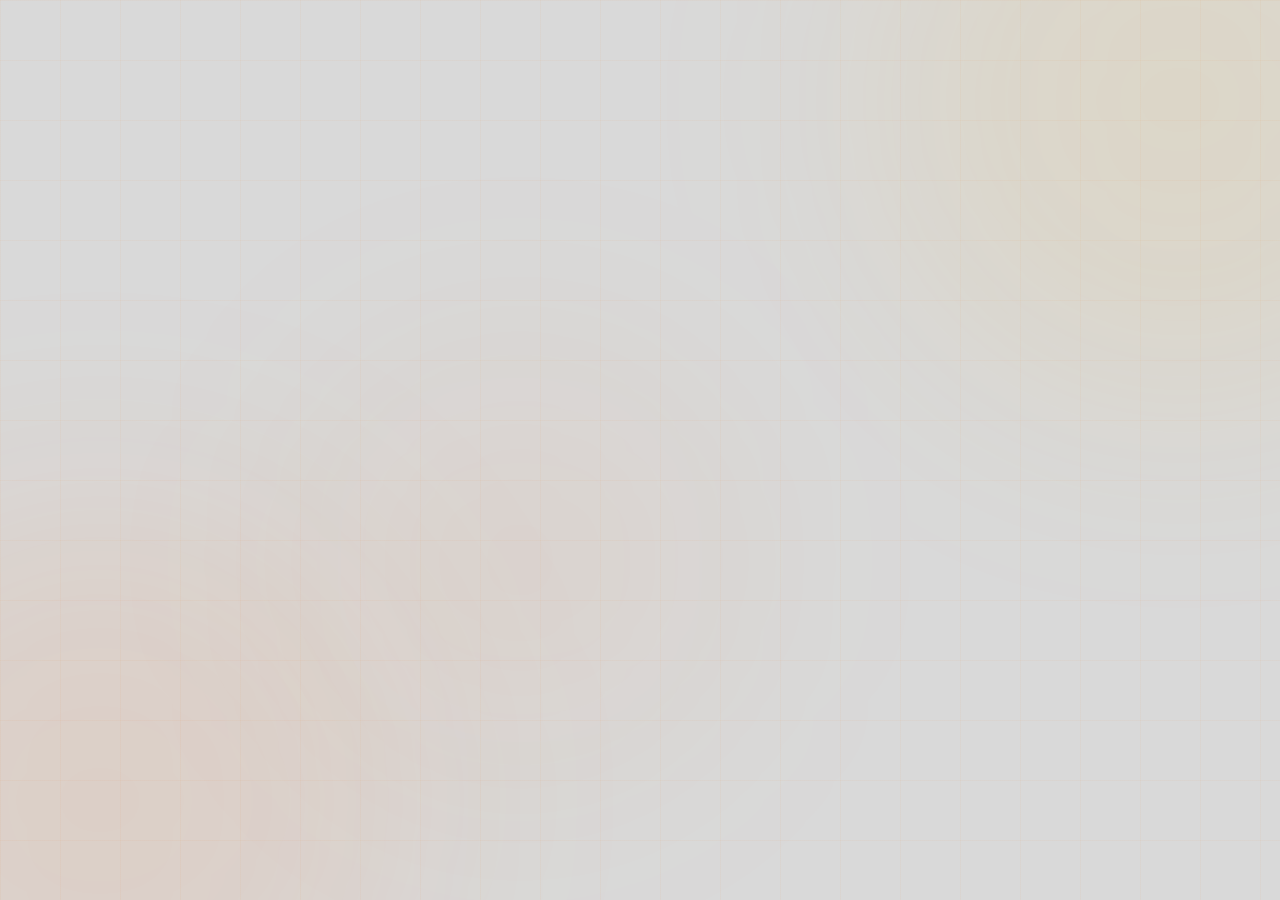
<file: resources/morjard-multicharacter/html/index.html>
<!DOCTYPE html>
<html lang="en" style="background:transparent!important">
<head>
    <meta charset="UTF-8">
    <meta name="viewport" content="width=device-width, initial-scale=1.0">
    <title>Morjard Multicharacter</title>
    <link rel="preconnect" href="https://fonts.googleapis.com">
    <link href="https://fonts.googleapis.com/css2?family=Inter:wght@400;500;600;700&family=JetBrains+Mono:wght@400;500;700&family=Space+Grotesk:wght@400;500;600;700&display=swap" rel="stylesheet">
    <link rel="stylesheet" href="https://cdnjs.cloudflare.com/ajax/libs/font-awesome/6.4.0/css/all.min.css">
    <link rel="stylesheet" href="style.css">
    <!-- additive hybrid Morjard/DDCZ style bridge, see morjard-settings -->
    <script src="morjard-style-bridge.js"></script>
</head>
<body>

<!-- ========== AMBIENT EFFECTS ========== -->
<div class="grid-bg"></div>
<div class="glow-orb orb-1"></div>
<div class="glow-orb orb-2"></div>
<div class="glow-orb orb-3"></div>
<div class="particle"></div>
<div class="particle"></div>
<div class="particle"></div>
<div class="particle"></div>
<div class="particle"></div>
<div class="particle"></div>

<!-- ========== MAIN CONTAINER ========== -->
<div id="multichar" class="multichar hidden">

    <!-- TOP BAR -->
    <div class="topbar">
        <div class="topbar-left">
            <div class="logo-icon">
                <i class="fas fa-fire"></i>
                <div class="logo-ring"></div>
            </div>
            <div class="logo-text">
                <span class="logo-main">MOR<span class="hi">JARD</span></span>
                <span class="logo-sub">CHARACTER SYSTEM</span>
            </div>
        </div>
        <div class="topbar-center">
            <div class="char-name-wrap">
                <div class="pulse-dot"></div>
                <span class="char-name" id="charName">SELECT CHARACTER</span>
            </div>
        </div>
        <div class="topbar-right">
            <button class="btn-disconnect" id="btnDisconnect">
                <i class="fas fa-power-off"></i>
                <span>DISCONNECT</span>
            </button>
        </div>
    </div>

    <!-- INFO PANEL (right side) -->
    <div class="info-panel" id="infoPanel">
        <div class="wc tl"></div><div class="wc tr"></div>
        <div class="wc bl"></div><div class="wc br"></div>
        <div class="scanline-overlay"></div>

        <!-- Empty state -->
        <div class="info-empty" id="infoEmpty">
            <i class="fas fa-user-plus"></i>
            <span>Select a character slot</span>
        </div>

        <!-- Character info -->
        <div class="info-content hidden" id="infoContent">
            <div class="info-header">
                <div class="info-cid" id="infoCid">CITIZEN-00000</div>
                <div class="info-status"><div class="status-dot"></div>ACTIVE</div>
            </div>

            <div class="info-divider">
                <div class="div-line"></div>
                <span>IDENTITY</span>
                <div class="div-line"></div>
            </div>

            <div class="info-row">
                <div class="info-label"><i class="fas fa-user"></i> NAME</div>
                <div class="info-value" id="infoName">—</div>
            </div>
            <div class="info-row">
                <div class="info-label"><i class="fas fa-calendar"></i> DOB</div>
                <div class="info-value" id="infoDob">—</div>
            </div>
            <div class="info-row">
                <div class="info-label"><i class="fas fa-venus-mars"></i> GENDER</div>
                <div class="info-value" id="infoGender">—</div>
            </div>
            <div class="info-row">
                <div class="info-label"><i class="fas fa-globe"></i> NATIONALITY</div>
                <div class="info-value" id="infoNationality">—</div>
            </div>

            <div class="info-divider">
                <div class="div-line"></div>
                <span>STATUS</span>
                <div class="div-line"></div>
            </div>

            <div class="info-row">
                <div class="info-label"><i class="fas fa-briefcase"></i> JOB</div>
                <div class="info-value" id="infoJob">—</div>
            </div>
            <div class="info-row">
                <div class="info-label"><i class="fas fa-wallet"></i> CASH</div>
                <div class="info-value mono" id="infoCash">$0</div>
            </div>
            <div class="info-row">
                <div class="info-label"><i class="fas fa-university"></i> BANK</div>
                <div class="info-value mono" id="infoBank">$0</div>
            </div>

            <div class="info-actions">
                <button class="btn-play" id="btnPlay">
                    <i class="fas fa-play"></i>
                    <span>PLAY</span>
                </button>
                <button class="btn-delete" id="btnDelete" title="Delete character">
                    <i class="fas fa-trash-alt"></i>
                </button>
            </div>
        </div>
    </div>

    <!-- SERVER INFO (bottom left) -->
    <div class="server-info">
        <div class="server-info-line">
            <i class="fas fa-server"></i>
            <span>MORJARD <span class="accent">ROLEPLAY</span></span>
        </div>
        <div class="server-info-line">
            <i class="fas fa-signal"></i>
            <span>v2.0 // <span class="accent">ONLINE</span></span>
        </div>
    </div>

    <!-- BOTTOM BAR + CAROUSEL -->
    <div class="carousel-wrap"></div>
    <div class="carousel" id="carousel">
        <!-- Slots generated by JS -->
    </div>
    <div class="bot-version">MORJARD // MULTICHAR v2.0</div>

</div>

<!-- ========== CREATE CHARACTER MODAL ========== -->
<div class="modal-overlay hidden" id="createModal">
    <div class="modal-box">
        <div class="wc tl"></div><div class="wc tr"></div>
        <div class="wc bl"></div><div class="wc br"></div>
        <div class="scanline-overlay"></div>

        <div class="modal-header">
            <i class="fas fa-user-plus"></i>
            <span>NEW CHARACTER</span>
        </div>

        <div class="modal-body">
            <div class="form-row two-col">
                <div class="form-group">
                    <label>FIRST NAME</label>
                    <input type="text" id="inputFirstname" placeholder="John" maxlength="30" autocomplete="off">
                </div>
                <div class="form-group">
                    <label>LAST NAME</label>
                    <input type="text" id="inputLastname" placeholder="Doe" maxlength="30" autocomplete="off">
                </div>
            </div>
            <div class="form-row two-col">
                <div class="form-group">
                    <label>DATE OF BIRTH</label>
                    <input type="date" id="inputDob" value="1990-01-01">
                </div>
                <div class="form-group">
                    <label>NATIONALITY</label>
                    <select id="inputNationality">
                        <option value="Czech Republic" selected>Czech Republic</option>
                        <option value="Slovakia">Slovakia</option>
                        <option value="Poland">Poland</option>
                        <option value="Germany">Germany</option>
                        <option value="Austria">Austria</option>
                        <option value="Hungary">Hungary</option>
                        <option value="Ukraine">Ukraine</option>
                        <option value="Russia">Russia</option>
                        <option value="United Kingdom">United Kingdom</option>
                        <option value="United States">United States</option>
                        <option value="France">France</option>
                        <option value="Italy">Italy</option>
                        <option value="Spain">Spain</option>
                        <option value="Netherlands">Netherlands</option>
                        <option value="Belgium">Belgium</option>
                        <option value="Sweden">Sweden</option>
                        <option value="Norway">Norway</option>
                        <option value="Denmark">Denmark</option>
                        <option value="Finland">Finland</option>
                        <option value="Romania">Romania</option>
                        <option value="Bulgaria">Bulgaria</option>
                        <option value="Croatia">Croatia</option>
                        <option value="Serbia">Serbia</option>
                        <option value="Slovenia">Slovenia</option>
                        <option value="Albania">Albania</option>
                        <option value="Greece">Greece</option>
                        <option value="Turkey">Turkey</option>
                        <option value="Canada">Canada</option>
                        <option value="Mexico">Mexico</option>
                        <option value="Brazil">Brazil</option>
                        <option value="Argentina">Argentina</option>
                        <option value="Colombia">Colombia</option>
                        <option value="Japan">Japan</option>
                        <option value="South Korea">South Korea</option>
                        <option value="China">China</option>
                        <option value="India">India</option>
                        <option value="Australia">Australia</option>
                        <option value="South Africa">South Africa</option>
                        <option value="Nigeria">Nigeria</option>
                        <option value="Egypt">Egypt</option>
                    </select>
                </div>
            </div>
            <div class="form-row">
                <div class="form-group gender-group">
                    <label>GENDER</label>
                    <div class="gender-buttons">
                        <button class="gender-btn active" data-gender="0" id="genderMale">
                            <i class="fas fa-mars"></i>
                            <span>MALE</span>
                        </button>
                        <button class="gender-btn" data-gender="1" id="genderFemale">
                            <i class="fas fa-venus"></i>
                            <span>FEMALE</span>
                        </button>
                    </div>
                </div>
            </div>
        </div>

        <div class="modal-footer">
            <button class="btn-cancel" id="btnCancelCreate">CANCEL</button>
            <button class="btn-confirm" id="btnConfirmCreate">
                <i class="fas fa-check"></i> CREATE
            </button>
        </div>
    </div>
</div>

<!-- ========== DELETE CONFIRMATION MODAL ========== -->
<div class="modal-overlay hidden" id="deleteModal">
    <div class="modal-box modal-danger">
        <div class="wc tl"></div><div class="wc tr"></div>
        <div class="wc bl"></div><div class="wc br"></div>

        <div class="modal-header danger">
            <i class="fas fa-triangle-exclamation"></i>
            <span>DELETE CHARACTER</span>
        </div>

        <div class="modal-body">
            <p class="delete-warning">This action is <strong>permanent</strong> and cannot be undone. Type the character's full name to confirm.</p>
            <div class="delete-name" id="deleteCharName">JOHN DOE</div>
            <div class="form-group">
                <input type="text" id="inputDeleteConfirm" placeholder="Type full name..." autocomplete="off">
            </div>
        </div>

        <div class="modal-footer">
            <button class="btn-cancel" id="btnCancelDelete">CANCEL</button>
            <button class="btn-danger disabled" id="btnConfirmDelete">
                <i class="fas fa-trash-alt"></i> DELETE
            </button>
        </div>
    </div>
</div>

<!-- ========== SPAWN LOCATION SELECTOR ========== -->
<div class="hidden" id="spawnModal">
    <div class="spawn-container">
        <div class="wc tl"></div><div class="wc tr"></div>
        <div class="wc bl"></div><div class="wc br"></div>

        <div class="spawn-map">
            <div class="spawn-map-inner" id="spawnMap">
                <!-- Pins generated by JS -->
            </div>
        </div>

        <div class="spawn-header">
            <i class="fas fa-map-location-dot"></i>
            <span>SELECT SPAWN LOCATION</span>
        </div>

        <div class="spawn-body"></div>

        <div class="spawn-location-info" id="spawnLocationInfo">
            <div class="spawn-location-icon"><i class="fas fa-crosshairs"></i></div>
            <div class="spawn-location-name" id="spawnLocationName">SELECT A LOCATION</div>
        </div>

        <div class="spawn-footer">
            <button class="btn-last-location" id="btnLastLocation">
                <i class="fas fa-history"></i>
                <span>LAST LOCATION</span>
            </button>
            <button class="btn-spawn disabled" id="btnSpawn">
                <i class="fas fa-play"></i>
                <span>SPAWN</span>
            </button>
        </div>
    </div>
</div>

<script src="app.js"></script>
</body>
</html>
</file>
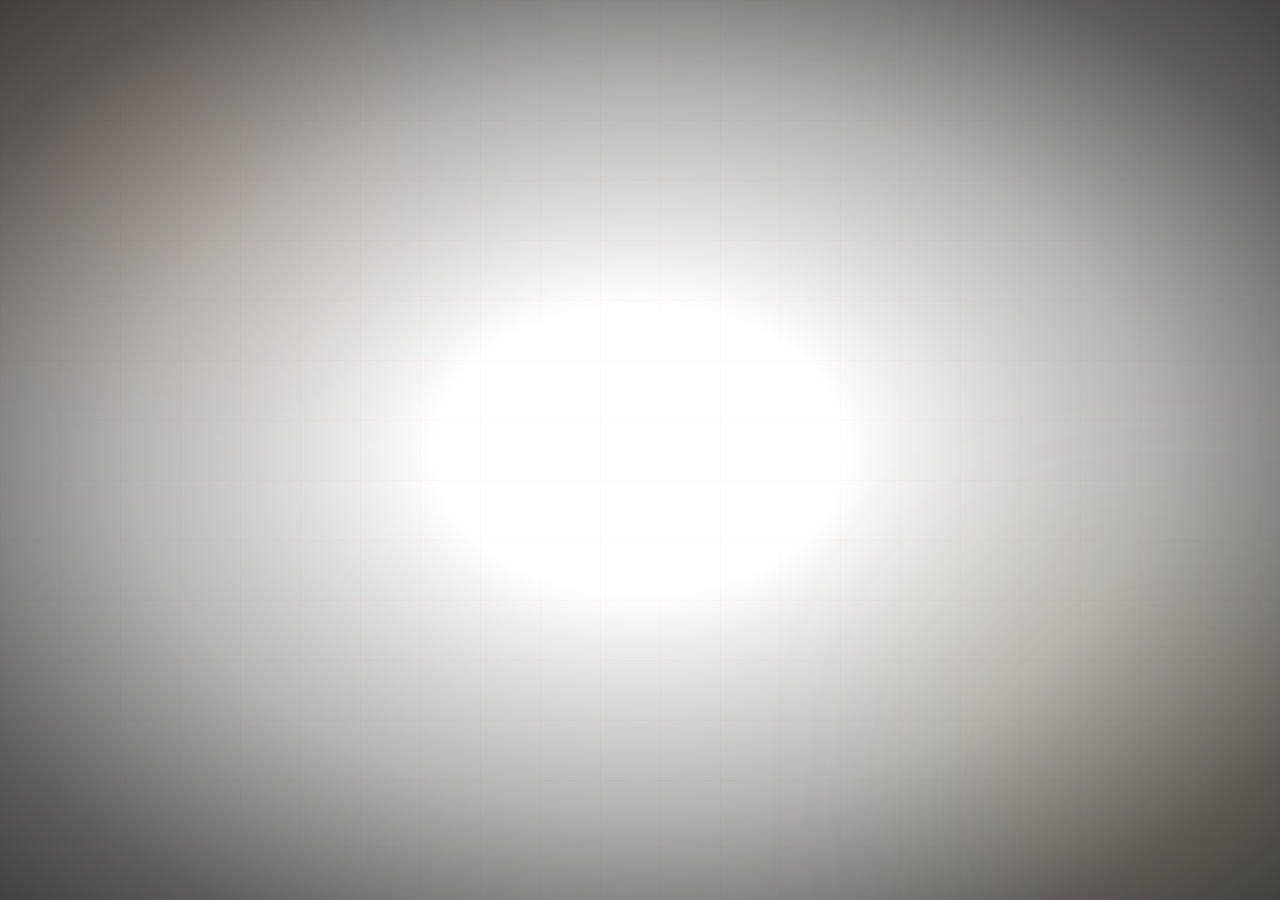
<file: resources/morjard-spawn-selector/html/index.html>
<!DOCTYPE html>
<html lang="en" style="background:transparent!important">
<head>
    <meta charset="UTF-8">
    <meta name="viewport" content="width=device-width, initial-scale=1.0">
    <title>Morjard Spawn Selector</title>
    <link href="https://fonts.googleapis.com/css2?family=Inter:wght@400;500;600;700&family=JetBrains+Mono:wght@400;500;700&family=Space+Grotesk:wght@400;500;600;700&display=swap" rel="stylesheet">
    <link rel="stylesheet" href="https://cdnjs.cloudflare.com/ajax/libs/font-awesome/6.4.0/css/all.min.css">
    <link rel="stylesheet" href="css/style.css">
    <!-- additive hybrid Morjard/DDCZ style bridge, see morjard-settings -->
    <script src="js/morjard-style-bridge.js"></script>
</head>
<body>

    <!-- AMBIENT EFFECTS -->
    <div class="grid-bg"></div>
    <div class="glow-orb orb-1"></div>
    <div class="glow-orb orb-2"></div>
    <div class="particle" style="top:15%;left:10%;animation-delay:0s"></div>
    <div class="particle" style="top:45%;left:85%;animation-delay:1.5s"></div>
    <div class="particle" style="top:70%;left:25%;animation-delay:3s"></div>
    <div class="particle" style="top:30%;left:65%;animation-delay:4.5s"></div>
    <div class="particle" style="top:80%;left:50%;animation-delay:2s"></div>

    <!-- VIGNETTE OVERLAY -->
    <div class="vignette"></div>

    <!-- MAIN CONTAINER -->
    <div class="spawn-selector hidden" id="spawnSelector">

        <!-- TOP BAR -->
        <div class="topbar">
            <div class="topbar-left">
                <div class="logo-icon">
                    <i class="fas fa-fire"></i>
                    <div class="logo-ring"></div>
                </div>
                <div class="logo-text">
                    <span class="logo-main">MOR<span class="hi">JARD</span></span>
                    <span class="logo-sub">SPAWN SELECTOR</span>
                </div>
            </div>
            <div class="topbar-center">
                <div class="selected-indicator">
                    <div class="pulse-dot"></div>
                    <span class="selected-name" id="selectedName">SELECT LOCATION</span>
                </div>
            </div>
            <div class="topbar-right">
                <div class="category-filter">
                    <div class="cat-btn active" data-cat="all" title="All">
                        <i class="fas fa-th"></i>
                    </div>
                    <div class="cat-btn" data-cat="last" title="Last Location">
                        <i class="fas fa-clock-rotate-left"></i>
                    </div>
                    <div class="cat-btn" data-cat="property" title="Properties">
                        <i class="fas fa-home"></i>
                    </div>
                    <div class="cat-btn" data-cat="default" title="Default Spawns">
                        <i class="fas fa-map-marker-alt"></i>
                    </div>
                </div>
            </div>
        </div>

        <!-- PINS AREA (fullscreen overlay on game view, left of sidebar) -->
        <div class="map-area">
            <div class="map-pins" id="mapPins">
                <!-- Diamond pins dynamically generated -->
            </div>

            <!-- LOCATION INFO (bottom-left) -->
            <div class="location-info" id="locationInfo">
                <div class="info-icon">
                    <i class="fas fa-map-pin" id="infoIcon"></i>
                </div>
                <div class="info-text">
                    <span class="info-name" id="infoName">SELECT A LOCATION</span>
                    <span class="info-desc" id="infoDesc">Click a pin or card to preview</span>
                </div>
            </div>
        </div>

        <!-- SIDEBAR -->
        <div class="sidebar" id="sidebar">
            <div class="sidebar-header">
                <span class="sidebar-title">LOCATIONS</span>
                <span class="sidebar-count" id="locCount">0</span>
            </div>

            <div class="sidebar-scroll" id="locationList">
                <!-- Location cards dynamically generated -->
            </div>

            <!-- ACTION BUTTONS -->
            <div class="sidebar-actions">
                <button class="btn-secondary" id="btnLastLocation">
                    <i class="fas fa-clock-rotate-left"></i> LAST LOCATION
                </button>
                <button class="btn-ember disabled" id="btnSpawn">
                    <i class="fas fa-bolt"></i>
                    <span id="btnSpawnText">SPAWN</span>
                </button>
            </div>
        </div>

    </div>

    <script src="js/app.js"></script>
</body>
</html>
</file>
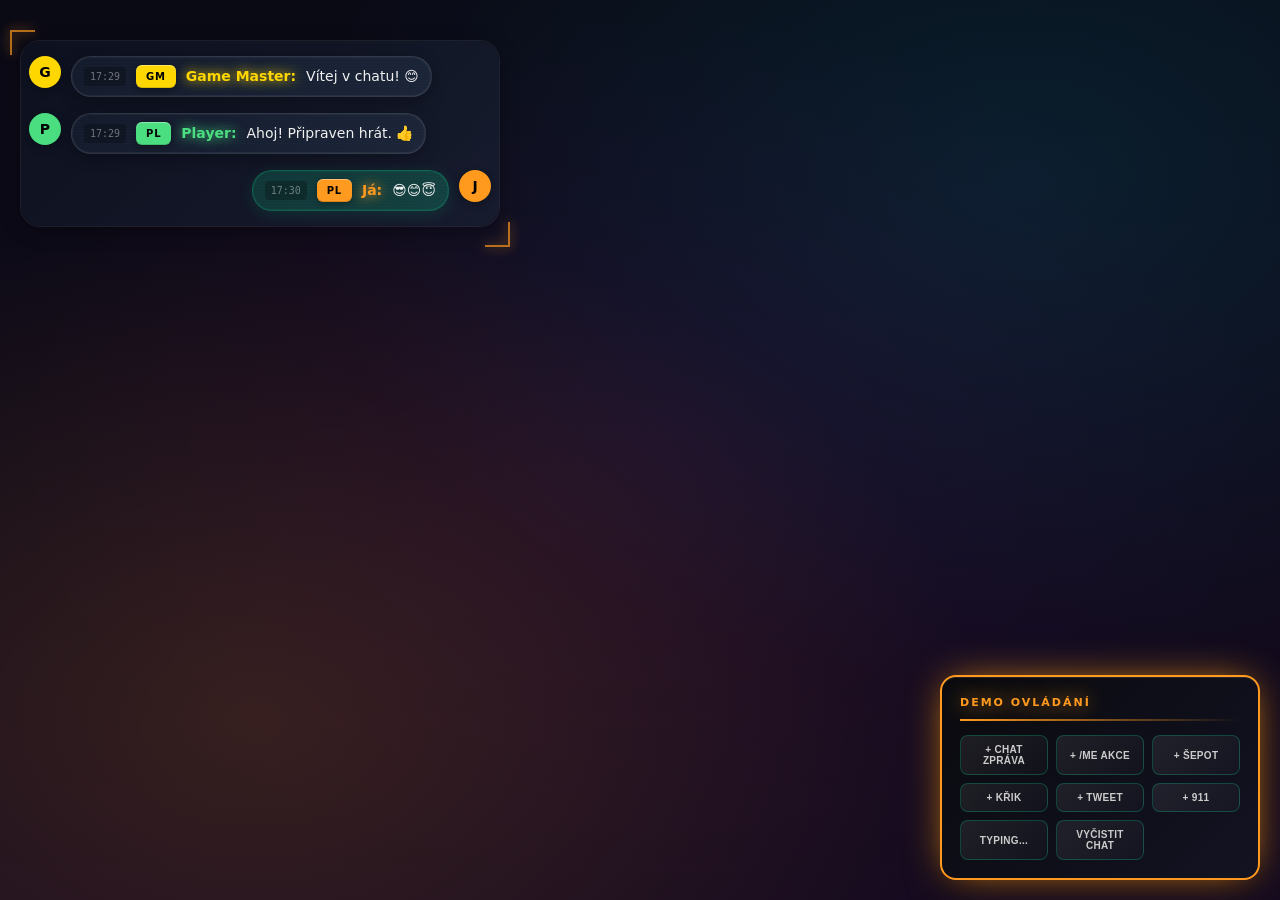
<file: resources/rp-chat/html.bak-20260923-205013/index.html>
<!doctype html>
<html lang="cs">
  <head>
    <meta charset="UTF-8" />
    <link rel="icon" href="data:image/svg+xml,<svg xmlns='http://www.w3.org/2000/svg' viewBox='0 0 100 100'><text y='.9em' font-size='90'>💬</text></svg>" />
    <meta name="viewport" content="width=device-width, initial-scale=1.0" />
    <title>FiveM RP Chat</title>
    <script type="module" crossorigin src="./assets/index.js"></script>
    <link rel="stylesheet" crossorigin href="./assets/index.css">
  </head>
  <body>
    <div id="app"></div>
  </body>
</html>
</file>
<file: resources/morjard-multicharacter/html/style.css>
/* ============================================================
   MORJARD MULTICHARACTER — Ember Design System
   Tactical HUD aesthetic, warm orange/amber tones,
   sharp edges, clip-path notched corners
   ============================================================ */

@import url('https://fonts.googleapis.com/css2?family=Inter:wght@400;500;600;700&family=JetBrains+Mono:wght@400;500;700&family=Space+Grotesk:wght@400;500;600;700&display=swap');

:root {
    --accent:  #F97316;
    --accent2: #FBBF24;
    --accent-glow: rgba(249,115,22,0.35);
    --accent-dim: rgba(249,115,22,0.12);
    --danger:  #EF4444;
    --danger-dim: rgba(239,68,68,0.12);
    --warn:    #FBBF24;
    --bg:      #060504;
    --bg2:     rgba(15,13,11,0.35);
    --bg3:     rgba(26,23,20,0.28);
    --border:  rgba(249,115,22,0.18);
    --borderB: rgba(249,115,22,0.45);
    --border-light: rgba(249,115,22,0.08);
    --text:    #FAFAF9;
    --text-dim: rgba(168,162,158,0.7);
    --text-bright: #ffffff;
    --mono:    'JetBrains Mono', monospace;
    --main:    'Inter', sans-serif;
    --display: 'Space Grotesk', sans-serif;
    --glass:   rgba(15,13,11,0.85);
    --glass-light: rgba(15,13,11,0.60);
    --glass-border: rgba(249,115,22,0.22);
    --radius:  0px;
    --transition: 0.25s ease;
}

*, *::before, *::after { margin: 0; padding: 0; box-sizing: border-box; }

/* FiveM NUI — zero-size body prevents black box */
html { background: transparent !important; overflow: hidden; }

body {
    background: transparent !important;
    background-color: transparent !important;
    font-family: var(--main);
    color: var(--text);
    margin: 0; padding: 0;
    overflow: hidden;
    user-select: none;
    width: 0 !important; height: 0 !important;
    min-width: 0 !important; min-height: 0 !important;
}

.hidden { display: none !important; }

/* ============================================================
   KEYFRAMES
   ============================================================ */

@keyframes fadeIn    { from { opacity: 0; } to { opacity: 1; } }
@keyframes fadeUp    { from { opacity: 0; transform: translateY(14px); } to { opacity: 1; transform: translateY(0); } }
@keyframes pulseDot  { 0%,100% { opacity: 1; } 50% { opacity: 0.25; } }
@keyframes ringPulse { 0%,100% { opacity: 0.3; transform: scale(1); } 50% { opacity: 0.1; transform: scale(1.15); } }
@keyframes gridDrift { from { background-position: 0 0; } to { background-position: 60px 60px; } }
@keyframes scanScroll { 0% { background-position: 0 0; } 100% { background-position: 0 -180px; } }
@keyframes modalFadeIn { from { opacity: 0; } to { opacity: 1; } }

@keyframes topGlow {
    0%,100% { opacity: 0.15; width: 200px; }
    50%     { opacity: 0.45; width: 320px; }
}

@keyframes particleFloat {
    0%,100% { opacity: 0; transform: translateY(0) scale(1); }
    25%     { opacity: 0.7; }
    50%     { opacity: 0.35; transform: translateY(-30px) scale(1.8); }
    75%     { opacity: 0.6; }
}

@keyframes slideUp {
    from { opacity: 0; transform: translateY(20px); }
    to   { opacity: 1; transform: translateY(0); }
}

@keyframes infoPanelIn {
    from { opacity: 0; transform: perspective(800px) translateY(-50%) translateX(16px) rotateY(-10deg); }
    to   { opacity: 1; transform: perspective(800px) translateY(-50%) rotateY(-6deg); }
}

@keyframes fadeInUp {
    from { opacity: 0; transform: translateY(10px); }
    to   { opacity: 1; transform: translateY(0); }
}

@keyframes shimmer {
    0%   { background-position: -200% 0; }
    100% { background-position: 200% 0; }
}

@keyframes pinAppear {
    0%   { opacity: 0; transform: translate(-50%, -50%) scale(0.3); }
    60%  { opacity: 1; transform: translate(-50%, -50%) scale(1.1); }
    100% { opacity: 1; transform: translate(-50%, -50%) scale(1); }
}

/* ============================================================
   CRT SCANLINE (subtle — doesn't obscure game)
   ============================================================ */

.multichar::before {
    content: '';
    position: fixed; inset: 0;
    background: repeating-linear-gradient(0deg, transparent, transparent 2px, rgba(0,0,0,0.03) 2px, rgba(0,0,0,0.03) 4px);
    pointer-events: none;
    z-index: 9000;
}

/* ============================================================
   ANIMATED GRID BACKGROUND
   ============================================================ */

.grid-bg {
    position: fixed; inset: 0;
    pointer-events: none; z-index: 0;
    background-color: rgba(6,5,4,0.15);
    background-image:
        linear-gradient(rgba(249,115,22,0.04) 1px, transparent 1px),
        linear-gradient(90deg, rgba(249,115,22,0.04) 1px, transparent 1px);
    background-size: 60px 60px;
    animation: gridDrift 60s linear infinite;
}

/* ============================================================
   AMBIENT GLOW
   ============================================================ */

.glow-orb {
    position: fixed; border-radius: 50%;
    pointer-events: none; filter: blur(120px); z-index: 0;
}
.glow-orb.orb-1 { width: 600px; height: 600px; background: rgba(249,115,22,0.09); bottom: -200px; left: -200px; }
.glow-orb.orb-2 { width: 600px; height: 600px; background: rgba(251,191,36,0.09); top: -200px;    right: -200px; }
.glow-orb.orb-3 { width: 400px; height: 400px; background: rgba(249,115,22,0.06);  top: 40%;       left: 25%; }

/* ============================================================
   FLOATING PARTICLES
   ============================================================ */

.particle {
    position: fixed; width: 3px; height: 3px;
    background: var(--accent); border-radius: 50%;
    box-shadow: 0 0 6px var(--accent), 0 0 12px rgba(249,115,22,0.3);
    pointer-events: none; z-index: 1; opacity: 0;
    animation: particleFloat 8s ease-in-out infinite;
}
.particle:nth-child(1) { left: 10%; top: 20%; animation-delay: 0s;   animation-duration: 7s; }
.particle:nth-child(2) { left: 25%; top: 70%; animation-delay: 1.5s; animation-duration: 9s; }
.particle:nth-child(3) { left: 60%; top: 30%; animation-delay: 3s;   animation-duration: 6s; }
.particle:nth-child(4) { left: 80%; top: 60%; animation-delay: 4.5s; animation-duration: 8s; }
.particle:nth-child(5) { left: 45%; top: 85%; animation-delay: 2s;   animation-duration: 10s; }
.particle:nth-child(6) { left: 90%; top: 15%; animation-delay: 5s;   animation-duration: 7.5s; }

/* ============================================================
   CORNER BRACKETS — premium 13px, 1.5px
   ============================================================ */

.wc {
    position: absolute;
    width: 12px; height: 12px;
    border-color: var(--accent);
    border-style: solid;
    opacity: 0.4;
    z-index: 5;
    pointer-events: none;
}
.wc.tl { top: 0;    left: 0;  border-width: 1px 0 0 1px; }
.wc.tr { top: 0;    right: 0; border-width: 1px 1px 0 0; }
.wc.bl { bottom: 0; left: 0;  border-width: 0 0 1px 1px; }
.wc.br { bottom: 0; right: 0; border-width: 0 1px 1px 0; }


/* ============================================================
   SCANLINE OVERLAY (per-panel)
   ============================================================ */

.scanline-overlay {
    position: absolute; inset: 0;
    pointer-events: none; z-index: 3;
    background: repeating-linear-gradient(0deg, transparent, transparent 2px, rgba(249,115,22,0.008) 2px, rgba(249,115,22,0.008) 3px);
    animation: scanScroll 6s linear infinite;
    overflow: hidden;
    clip-path: inset(0);
}

/* ============================================================
   MULTICHAR CONTAINER
   ============================================================ */

.multichar {
    position: fixed; inset: 0;
    display: flex; flex-direction: column;
    animation: fadeIn 0.8s ease;
    pointer-events: all;
}

/* Atmospheric vignette — darkens edges, keeps center clear for ped */
.multichar::after {
    content: '';
    position: fixed; inset: 0;
    background: radial-gradient(ellipse 55% 60% at 50% 45%, transparent 12%, rgba(6,5,4,0.40) 50%, rgba(6,5,4,0.65) 100%);
    pointer-events: none;
    z-index: 10;
}

/* ============================================================
   TOP BAR — gradient background with depth
   ============================================================ */

.topbar {
    display: flex;
    align-items: center;
    justify-content: space-between;
    height: 62px;
    padding: 0 22px;
    background: linear-gradient(180deg, rgba(15,13,11,0.32) 0%, rgba(15,13,11,0.22) 100%);
    border-bottom: 1px solid var(--border);
    box-shadow: inset 0 -1px 0 rgba(249,115,22,0.04);
    z-index: 30;
    flex-shrink: 0;
    position: relative;
    animation: fadeUp 0.5s ease both;
}

/* Animated glow line centered at top — subtle */
.topbar::before {
    content: '';
    position: absolute;
    top: 0; left: 50%;
    transform: translateX(-50%);
    width: 200px; height: 1px;
    background: linear-gradient(90deg, transparent, var(--accent), transparent);
    opacity: 0.2;
    animation: topGlow 4s ease-in-out infinite;
}

.topbar-left {
    display: flex;
    align-items: center;
    gap: 12px;
}

/* Logo — square box with outer frame */
.logo-icon {
    position: relative;
    width: 36px; height: 36px;
    border: 1px solid var(--borderB);
    display: flex; align-items: center; justify-content: center;
    font-size: 15px; color: var(--accent);
    flex-shrink: 0;
    /* Notched corner clip-path */
    clip-path: polygon(6px 0, 100% 0, 100% calc(100% - 6px), calc(100% - 6px) 100%, 0 100%, 0 6px);
}

.logo-icon::before {
    content: '';
    position: absolute; inset: -4px;
    border: 1px solid rgba(249,115,22,0.1);
    pointer-events: none;
    clip-path: polygon(8px 0, 100% 0, 100% calc(100% - 8px), calc(100% - 8px) 100%, 0 100%, 0 8px);
}

.logo-ring {
    position: absolute; inset: 2px;
    border: 1px solid var(--accent);
    border-radius: 50%;
    opacity: 0.3;
    animation: ringPulse 3s ease-in-out infinite;
}

.logo-text {
    display: flex; flex-direction: column; line-height: 1;
}

.logo-main {
    font-family: var(--display);
    font-weight: 700;
    font-size: 19px;
    letter-spacing: 4.5px;
    color: var(--text);
}

.logo-main .hi { color: var(--accent); }

.logo-sub {
    font-family: var(--mono);
    font-size: 9px;
    color: var(--text-dim);
    letter-spacing: 1.8px;
    margin-top: 2px;
    opacity: 1;
}

.topbar-center {
    position: absolute;
    left: 50%; transform: translateX(-50%);
}

.char-name-wrap {
    display: flex; align-items: center; gap: 10px;
}

.pulse-dot {
    width: 6px; height: 6px;
    background: var(--accent);
    border-radius: 50%;
    box-shadow: 0 0 8px var(--accent);
    animation: pulseDot 2s ease-in-out infinite;
}

.char-name {
    font-family: var(--display);
    font-weight: 700;
    font-size: 1.15rem;
    letter-spacing: 0.08em;
    max-width: 280px;
    white-space: nowrap;
    overflow: hidden;
    text-overflow: ellipsis;
    line-height: 1.1;
    text-transform: uppercase;
    color: var(--text-bright);
    text-shadow: 0 1px 6px rgba(0,0,0,0.7);
    transition: var(--transition);
}

.topbar-right {
    display: flex; align-items: center;
}

.btn-disconnect {
    display: flex; align-items: center; gap: 7px;
    padding: 7px 14px;
    background: rgba(239,68,68,0.18);
    border: 1px solid rgba(239,68,68,0.55);
    color: rgba(239,68,68,0.85);
    font-family: var(--mono);
    font-size: 10px;
    letter-spacing: 0.12em;
    cursor: pointer;
    transition: var(--transition);
    clip-path: polygon(4px 0, 100% 0, 100% calc(100% - 4px), calc(100% - 4px) 100%, 0 100%, 0 4px);
}

.btn-disconnect:hover {
    background: rgba(239,68,68,0.18);
    border-color: var(--danger);
    color: var(--danger);
    box-shadow: 0 0 12px rgba(239,68,68,0.15);
}

/* ============================================================
   INFO PANEL — right side, glass
   ============================================================ */

.info-panel {
    position: fixed;
    right: 64px;
    top: 50%;
    width: 340px;
    background: linear-gradient(180deg, rgba(15,13,11,0.85) 0%, rgba(6,5,4,0.75) 100%);
    border: 1px solid var(--borderB);
    padding: 24px;
    z-index: 26;
    opacity: 0;
    transform: perspective(800px) translateY(-50%) translateX(16px) rotateY(-10deg);
    transition: all 0.4s cubic-bezier(0.4, 0, 0.2, 1);
    box-shadow: 0 0 60px rgba(0,0,0,0.5), 0 0 25px rgba(249,115,22,0.04), inset 0 8px 24px rgba(249,115,22,0.03), inset 0 -18px 30px rgba(0,0,0,0.18), inset 0 0 0 1px rgba(249,115,22,0.04);
    backdrop-filter: blur(12px);
    -webkit-backdrop-filter: blur(12px);
    /* Notched corners */
    clip-path: polygon(10px 0, calc(100% - 10px) 0, 100% 10px, 100% calc(100% - 10px), calc(100% - 10px) 100%, 10px 100%, 0 calc(100% - 10px), 0 10px);
}

.info-panel.visible {
    opacity: 1;
    transform: perspective(800px) translateY(-50%) rotateY(-6deg);
    animation: infoPanelIn 0.4s ease both;
}

/* Fat corners on info panel */
.info-panel .wc {
    width: 13px; height: 13px;
    opacity: 0;
    transition: opacity 0.3s;
}
.info-panel.visible .wc { opacity: 1; }
.info-panel .wc.tl { border-width: 2px 0 0 2px; }
.info-panel .wc.tr { border-width: 2px 2px 0 0; }
.info-panel .wc.bl { border-width: 0 0 2px 2px; }
.info-panel .wc.br { border-width: 0 2px 2px 0; }

.info-empty {
    display: flex; flex-direction: column;
    align-items: center; justify-content: center;
    gap: 14px; padding: 50px 20px;
    color: var(--text-dim); text-align: center;
}

.info-empty i {
    font-size: 40px;
    opacity: 0.35;
    color: var(--accent);
}

.info-empty span {
    font-family: var(--mono);
    font-size: 11px;
    letter-spacing: 0.1em;
}

.info-header {
    display: flex;
    justify-content: space-between;
    align-items: center;
    margin-bottom: 14px;
}

.info-cid {
    font-family: var(--mono);
    font-size: 12px;
    color: var(--accent);
    letter-spacing: 0.08em;
    opacity: 0.8;
}

.info-status {
    display: flex; align-items: center; gap: 5px;
    font-family: var(--mono);
    font-size: 9px;
    color: var(--accent);
    letter-spacing: 0.12em;
    opacity: 0.7;
}

.status-dot {
    width: 6px; height: 6px;
    background: var(--accent);
    border-radius: 50%;
    box-shadow: 0 0 8px var(--accent);
    animation: pulseDot 2.5s ease-in-out infinite 0.3s;
}

/* Divider — gradient lines + mono font */
.info-divider {
    display: flex; align-items: center;
    gap: 7px; margin: 14px 0 10px;
    font-family: var(--mono);
    font-size: 9px;
    color: var(--text-dim);
    letter-spacing: 1.8px;
}

.info-divider .div-line {
    flex: 1; height: 1px;
    background: var(--border);
}

.info-row {
    display: flex;
    justify-content: space-between;
    align-items: center;
    padding: 5px 0;
}

.info-label {
    font-family: var(--mono);
    font-size: 10px;
    color: var(--text-dim);
    letter-spacing: 0.1em;
    display: flex; align-items: center; gap: 7px;
}

.info-label i {
    font-size: 11px;
    color: var(--text-dim);
    width: 14px; text-align: center;
    opacity: 0.7;
}

.info-value {
    font-family: var(--main);
    font-size: 14px;
    font-weight: 600;
    color: var(--text);
}

.info-value.mono {
    font-family: var(--mono);
    font-size: 13px;
    color: var(--accent);
}

.info-actions {
    display: flex; gap: 6px; margin-top: 14px;
}

.btn-play {
    flex: 1;
    display: flex; align-items: center; justify-content: center;
    gap: 7px; padding: 8px;
    background: linear-gradient(135deg, rgba(249,115,22,0.08), rgba(251,191,36,0.06));
    border: 1px solid var(--borderB);
    color: var(--accent);
    font-family: var(--display);
    font-weight: 700; font-size: 12px;
    letter-spacing: 0.18em;
    cursor: pointer;
    transition: var(--transition);
    text-shadow: 0 0 10px rgba(249,115,22,0.3);
    clip-path: polygon(6px 0, 100% 0, 100% calc(100% - 6px), calc(100% - 6px) 100%, 0 100%, 0 6px);
}

.btn-play:hover {
    background: linear-gradient(135deg, rgba(249,115,22,0.18), rgba(251,191,36,0.12));
    border-color: var(--accent);
    box-shadow: 0 0 25px rgba(249,115,22,0.15), inset 0 0 15px rgba(249,115,22,0.05);
}

.btn-play:active {
    transform: translateY(1px);
    box-shadow: inset 0 2px 8px rgba(0,0,0,0.3);
    transition-duration: 0.08s;
}

.btn-delete {
    width: 36px;
    display: flex; align-items: center; justify-content: center;
    padding: 8px;
    background: rgba(239,68,68,0.05);
    border: 1px solid rgba(239,68,68,0.25);
    color: rgba(239,68,68,0.6);
    font-size: 12px;
    cursor: pointer;
    transition: var(--transition);
}

.btn-delete:hover {
    background: rgba(239,68,68,0.12);
    border-color: var(--danger);
    color: var(--danger);
}

/* ============================================================
   BOTTOM CAROUSEL — horizontal slot cards
   ============================================================ */

/* Bottom bar — same as topbar */
.carousel-wrap {
    position: fixed;
    bottom: 0; left: 0; right: 0;
    height: 56px;
    background: linear-gradient(0deg, rgba(15,13,11,0.32) 0%, rgba(15,13,11,0.22) 100%);
    border-top: 1px solid var(--border);
    box-shadow: inset 0 1px 0 rgba(249,115,22,0.04);
    z-index: 24;
    display: flex;
    align-items: center;
    justify-content: center;
    animation: fadeInUp 0.6s ease 0.1s both;
}

.carousel {
    position: fixed;
    bottom: 78px;
    left: 0; right: 0;
    display: flex;
    justify-content: center;
    gap: 16px;
    z-index: 25;
    animation: fadeInUp 0.6s cubic-bezier(0.4, 0, 0.2, 1) 0.15s both;
}

/* Arc — inverted dome + tilt toward center blur */
.slot-card:first-child        { transform: perspective(500px) translateY(-18px) rotateY(8deg) scale(0.94); }
.slot-card:nth-child(2)       { transform: perspective(500px) translateY(-4px) rotateY(3deg) scale(0.98); }
.slot-card:nth-last-child(2)  { transform: perspective(500px) translateY(-4px) rotateY(-3deg) scale(0.98); }
.slot-card:last-child         { transform: perspective(500px) translateY(-18px) rotateY(-8deg) scale(0.94); }

/* Hover — lift up from arc position */
.slot-card:first-child:hover        { transform: perspective(500px) translateY(-23px) rotateY(8deg) scale(0.96); }
.slot-card:nth-child(2):hover       { transform: perspective(500px) translateY(-9px) rotateY(3deg) scale(1); }
.slot-card:nth-last-child(2):hover  { transform: perspective(500px) translateY(-9px) rotateY(-3deg) scale(1); }
.slot-card:last-child:hover         { transform: perspective(500px) translateY(-23px) rotateY(-8deg) scale(0.96); }

/* Active */
.slot-card:first-child.active        { transform: perspective(500px) translateY(-23px) rotateY(8deg) scale(0.96); }
.slot-card:nth-child(2).active       { transform: perspective(500px) translateY(-9px) rotateY(3deg) scale(1); }
.slot-card:nth-last-child(2).active  { transform: perspective(500px) translateY(-9px) rotateY(-3deg) scale(1); }
.slot-card:last-child.active         { transform: perspective(500px) translateY(-23px) rotateY(-8deg) scale(0.96); }

.slot-card {
    width: 200px; height: 76px;
    background: linear-gradient(180deg, rgba(15,13,11,0.85) 0%, rgba(15,13,11,0.65) 100%);
    border: 1px solid var(--border);
    padding: 8px 10px;
    cursor: pointer;
    transition: transform 0.15s ease, box-shadow 0.2s ease, border-color 0.25s ease, background 0.25s ease;
    will-change: transform, box-shadow;
    position: relative;
    overflow: visible;
    display: flex; flex-direction: row; gap: 10px;
    align-items: center;
    box-shadow: 0 4px 24px rgba(0,0,0,0.4), inset 0 4px 12px rgba(249,115,22,0.02), inset 0 -10px 20px rgba(0,0,0,0.15);
    backdrop-filter: blur(8px);
    -webkit-backdrop-filter: blur(8px);
    /* Notched corners */
    clip-path: polygon(6px 0, calc(100% - 6px) 0, 100% 6px, 100% calc(100% - 6px), calc(100% - 6px) 100%, 6px 100%, 0 calc(100% - 6px), 0 6px);
}

/* Top accent line */
.slot-card::before {
    content: '';
    position: absolute;
    top: 0; left: 0; right: 0;
    height: 2px;
    background: linear-gradient(90deg, transparent, var(--accent), transparent);
    opacity: 0;
    transition: opacity 0.3s;
    z-index: 1;
}

.slot-card:hover {
    border-color: var(--borderB);
    background: linear-gradient(180deg, rgba(15,13,11,0.90) 0%, rgba(15,13,11,0.75) 100%);
    transform: translateY(-3px) scale(1.01);
    box-shadow: 0 8px 32px rgba(0,0,0,0.55), 0 0 15px rgba(249,115,22,0.06);
}

.slot-card:hover::before { opacity: 0.3; }
.slot-card.active::before {
    opacity: 1;
    background: linear-gradient(90deg, transparent, var(--accent), rgba(251,191,36,0.8), var(--accent), transparent);
    background-size: 200% 100%;
    animation: shimmer 3s ease-in-out infinite;
}

.slot-card.active {
    border-color: var(--borderB);
    background: linear-gradient(180deg, rgba(15,13,11,0.90) 0%, rgba(15,13,11,0.75) 100%);
    transform: translateY(-3px);
    box-shadow: 0 0 30px rgba(249,115,22,0.08), 0 4px 24px rgba(0,0,0,0.5), inset 0 0 20px rgba(249,115,22,0.03);
}

.slot-card.empty {
    border-style: dashed;
    border-color: rgba(249,115,22,0.12);
    opacity: 0.5;
    box-shadow: none;
    background: rgba(15,13,11,0.60);
}

.slot-card.empty:hover {
    opacity: 0.85;
    border-color: rgba(249,115,22,0.35);
    background: rgba(15,13,11,0.75);
}

/* Slot photo */
.slot-photo-wrap {
    width: 50px; height: 50px;
    flex-shrink: 0;
    overflow: hidden;
    position: relative;
    background: rgba(249,115,22,0.04);
    border: 1px solid rgba(249,115,22,0.12);
    clip-path: polygon(4px 0, 100% 0, 100% calc(100% - 4px), calc(100% - 4px) 100%, 0 100%, 0 4px);
}

.slot-photo {
    width: 100%; height: 100%;
    object-fit: cover;
    opacity: 0;
    transition: opacity 0.3s ease;
}

.slot-photo.loaded {
    opacity: 1;
}

.slot-photo-fallback {
    position: absolute;
    inset: 0;
    display: flex;
    align-items: center;
    justify-content: center;
    font-size: 18px;
    color: var(--accent);
    opacity: 0.2;
    transition: opacity 0.3s ease;
}

.slot-photo.loaded + .slot-photo-fallback {
    opacity: 0;
}

.slot-card.active .slot-photo-wrap {
    border-color: rgba(249,115,22,0.35);
    box-shadow: 0 0 8px rgba(249,115,22,0.08);
}

/* Slot info column */
.slot-info {
    flex: 1;
    min-width: 0;
    display: flex;
    flex-direction: column;
    justify-content: space-between;
    height: 100%;
}

.slot-top {
    display: flex;
    justify-content: space-between;
    align-items: flex-start;
}

.slot-number {
    font-family: var(--mono);
    font-size: 16px;
    font-weight: 700;
    color: var(--accent);
    opacity: 0.22;
    line-height: 1;
}

.slot-card.active .slot-number {
    opacity: 0.85;
    text-shadow: 0 0 8px rgba(249,115,22,0.25);
}

.slot-name {
    font-family: var(--display);
    font-weight: 600;
    font-size: 13px;
    color: var(--text);
    text-align: right;
    letter-spacing: 0.04em;
    text-transform: uppercase;
    max-width: 100px;
    white-space: nowrap;
    overflow: hidden;
    text-overflow: ellipsis;
    transition: color 0.25s ease, text-shadow 0.25s ease;
}

/* Active slot name glow */
.slot-card.active .slot-name {
    color: var(--text-bright);
    text-shadow: 0 0 10px rgba(249,115,22,0.18);
}

.slot-bottom {
    display: flex;
    justify-content: space-between;
    align-items: flex-end;
}

.slot-job {
    font-family: var(--mono);
    font-size: 8px;
    color: var(--text-dim);
    letter-spacing: 0.12em;
    text-transform: uppercase;
}

.slot-indicator {
    width: 6px; height: 6px;
    border-radius: 50%;
    background: var(--accent);
    box-shadow: 0 0 6px var(--accent);
    opacity: 0;
    transition: opacity 0.3s;
}

.slot-card.active .slot-indicator {
    opacity: 1;
    animation: pulseDot 2s ease-in-out infinite;
}

/* Fat corners on slot cards */
.slot-card > .wc {
    width: 14px; height: 14px;
    opacity: 1;
    z-index: 50;
    border-color: var(--accent);
    border-style: solid;
    filter: drop-shadow(0 0 3px rgba(249,115,22,0.5));
}
.slot-card > .wc.tl { border-width: 2px 0 0 2px; top: -1px; left: -1px; }
.slot-card > .wc.tr { border-width: 2px 2px 0 0; top: -1px; right: -1px; }
.slot-card > .wc.bl { border-width: 0 0 2px 2px; bottom: -1px; left: -1px; }
.slot-card > .wc.br { border-width: 0 2px 2px 0; bottom: -1px; right: -1px; }

/* Empty slot icon */
.slot-empty-icon {
    display: flex; align-items: center; justify-content: center;
    width: 100%; height: 100%;
    font-size: 18px; color: var(--accent);
    opacity: 0.35; gap: 8px;
}

.slot-empty-icon span {
    font-family: var(--mono);
    font-size: 10px;
    letter-spacing: 0.12em;
}

/* ============================================================
   SERVER INFO (bottom left, glass card)
   ============================================================ */

.server-info {
    position: fixed;
    bottom: 0; left: 22px;
    height: 56px;
    z-index: 26;
    display: flex; flex-direction: column; gap: 4px;
    justify-content: center;
    animation: fadeInUp 0.8s ease 0.5s both;
}

.server-info-line {
    font-family: var(--mono);
    font-size: 10px;
    color: rgba(250,250,249,0.9);
    letter-spacing: 0.1em;
    display: flex; align-items: center; gap: 6px;
}

.server-info-line i {
    color: var(--accent);
    opacity: 0.8;
    font-size: 8px;
    width: 12px; text-align: center;
}

.server-info-line .accent {
    color: var(--accent);
    opacity: 1;
}

/* Bottom right version text */
.bot-version {
    position: fixed;
    bottom: 0; right: 22px;
    height: 56px;
    z-index: 26;
    display: flex; align-items: center;
    font-family: var(--mono);
    font-size: 8px;
    color: rgba(249,115,22,0.7);
    letter-spacing: 2px;
    animation: fadeInUp 0.8s ease 0.5s both;
}

/* ============================================================
   MODAL OVERLAY
   ============================================================ */

.modal-overlay {
    position: fixed; inset: 0;
    background: radial-gradient(ellipse at 50% 50%, rgba(0,0,0,0.35) 0%, rgba(0,0,0,0.6) 100%);
    display: flex; align-items: center; justify-content: center;
    z-index: 100;
    animation: modalFadeIn 0.25s ease;
}

.modal-box {
    position: relative;
    width: 460px;
    background: linear-gradient(180deg, rgba(15,13,11,0.92) 0%, rgba(6,5,4,0.88) 100%);
    border: 1px solid var(--borderB);
    overflow: visible;
    animation: fadeUp 0.4s ease both;
    box-shadow: 0 0 90px rgba(0,0,0,0.6), 0 0 30px rgba(249,115,22,0.05), inset 0 8px 24px rgba(249,115,22,0.03), inset 0 -18px 30px rgba(0,0,0,0.18), inset 0 0 0 1px rgba(249,115,22,0.04);
    backdrop-filter: blur(12px);
    -webkit-backdrop-filter: blur(12px);
    /* Notched corners */
    clip-path: polygon(10px 0, calc(100% - 10px) 0, 100% 10px, 100% calc(100% - 10px), calc(100% - 10px) 100%, 10px 100%, 0 calc(100% - 10px), 0 10px);
}

.modal-header {
    display: flex; align-items: center; gap: 8px;
    padding: 12px 16px 10px;
    background: transparent;
    border-bottom: 1px solid var(--border);
    font-family: var(--mono);
    font-weight: 700;
    font-size: 10px;
    letter-spacing: 2.5px;
    color: var(--accent);
}

.modal-header i { font-size: 11px; }

.modal-header.danger {
    color: var(--danger);
    border-bottom-color: rgba(239,68,68,0.25);
}

.modal-danger .wc { border-color: var(--danger); }

/* Fat corners on modals */
.modal-box .wc {
    width: 13px; height: 13px;
    opacity: 1;
    z-index: 10;
    border-color: var(--accent);
}
.modal-box .wc.tl { border-width: 2px 0 0 2px; }
.modal-box .wc.tr { border-width: 2px 2px 0 0; }
.modal-box .wc.bl { border-width: 0 0 2px 2px; }
.modal-box .wc.br { border-width: 0 2px 2px 0; }

.modal-body { padding: 16px; }

.modal-footer {
    display: flex; justify-content: flex-end; gap: 8px;
    padding: 12px 16px;
    background: transparent;
    border-top: 1px solid var(--border);
}

/* ============================================================
   FORM ELEMENTS
   ============================================================ */

.form-row { margin-bottom: 14px; }

.form-row.two-col {
    display: grid;
    grid-template-columns: 1fr 1fr;
    gap: 12px;
}

.form-group label {
    display: block;
    font-family: var(--mono);
    font-size: 9px;
    color: var(--text-dim);
    letter-spacing: 1.8px;
    margin-bottom: 5px;
}

.form-group select,
.form-group input[type="text"],
.form-group input[type="date"] {
    width: 100%;
    padding: 9px 12px;
    background: rgba(6,5,4,0.60);
    border: 1px solid var(--border);
    color: var(--text);
    font-family: var(--mono);
    font-size: 12px;
    outline: none;
    transition: var(--transition);
}

.form-group select {
    appearance: none;
    -webkit-appearance: none;
    background-image: url("data:image/svg+xml,%3Csvg xmlns='http://www.w3.org/2000/svg' width='12' height='12' viewBox='0 0 24 24' fill='none' stroke='%23F97316' stroke-width='2'%3E%3Cpath d='M6 9l6 6 6-6'/%3E%3C/svg%3E");
    background-repeat: no-repeat;
    background-position: right 12px center;
    padding-right: 32px;
    cursor: pointer;
}

.form-group select option {
    background: #0F0D0B;
    color: var(--text);
}

.form-group input:focus,
.form-group select:focus {
    border-color: var(--accent);
    box-shadow: 0 0 12px rgba(249,115,22,0.15);
    outline: 1px solid rgba(249,115,22,0.25);
    outline-offset: -1px;
}

.form-group input::placeholder,
.form-group select::placeholder { color: var(--text-dim); }

.gender-group { width: 100%; }

.gender-buttons {
    display: grid;
    grid-template-columns: 1fr 1fr;
    gap: 10px;
}

.gender-btn {
    display: flex; align-items: center; justify-content: center;
    gap: 10px; padding: 12px;
    background: transparent;
    border: 1px solid var(--border);
    color: var(--text-dim);
    font-family: var(--main);
    font-weight: 600; font-size: 13px;
    letter-spacing: 0.1em;
    cursor: pointer;
    transition: border-color 0.2s, color 0.2s, background 0.2s;
}

.gender-btn i { font-size: 17px; }

.gender-btn:hover {
    border-color: var(--accent);
    color: var(--accent);
    background: rgba(249,115,22,0.07);
}

.gender-btn.active {
    border-color: var(--accent);
    color: var(--accent);
    background: rgba(249,115,22,0.07);
    box-shadow: 0 0 8px rgba(249,115,22,0.06);
}

/* ============================================================
   BUTTONS
   ============================================================ */

.btn-cancel {
    padding: 6px 14px;
    background: transparent;
    border: 1px solid var(--border);
    color: var(--text-dim);
    font-family: var(--mono);
    font-size: 9px;
    letter-spacing: 1.5px;
    cursor: pointer;
    transition: border-color 0.2s, color 0.2s, background 0.2s;
}

.btn-cancel:hover {
    border-color: var(--accent);
    color: var(--accent);
    background: rgba(249,115,22,0.07);
}

.btn-confirm {
    padding: 6px 16px;
    background: rgba(249,115,22,0.07);
    border: 1px solid var(--borderB);
    color: var(--accent);
    font-family: var(--mono);
    font-weight: 700; font-size: 9px;
    letter-spacing: 1.5px;
    cursor: pointer;
    transition: border-color 0.2s, color 0.2s, background 0.2s, box-shadow 0.2s;
    display: flex; align-items: center; gap: 6px;
    clip-path: polygon(4px 0, 100% 0, 100% calc(100% - 4px), calc(100% - 4px) 100%, 0 100%, 0 4px);
}

.btn-confirm:hover {
    background: rgba(249,115,22,0.12);
    box-shadow: 0 0 12px rgba(249,115,22,0.1);
}

.btn-danger {
    padding: 6px 16px;
    background: rgba(239,68,68,0.07);
    border: 1px solid rgba(239,68,68,0.35);
    color: var(--danger);
    font-family: var(--mono);
    font-weight: 700; font-size: 9px;
    letter-spacing: 1.5px;
    cursor: pointer;
    transition: border-color 0.2s, color 0.2s, background 0.2s, box-shadow 0.2s;
    display: flex; align-items: center; gap: 6px;
}

.btn-danger:hover:not(.disabled) {
    background: rgba(239,68,68,0.18);
    border-color: var(--danger);
    box-shadow: 0 0 15px rgba(239,68,68,0.12);
}

.btn-danger.disabled {
    opacity: 0.3;
    cursor: not-allowed;
}

/* ============================================================
   DELETE MODAL
   ============================================================ */

.delete-warning {
    font-family: var(--main);
    font-size: 13px;
    color: var(--text-dim);
    line-height: 1.6;
    margin-bottom: 14px;
}

.delete-warning strong { color: var(--danger); }

.delete-name {
    font-family: var(--display);
    font-weight: 700; font-size: 20px;
    color: var(--danger);
    text-align: center;
    letter-spacing: 0.12em;
    padding: 10px;
    background: var(--danger-dim);
    border: 1px solid rgba(239,68,68,0.18);
    margin-bottom: 14px;
}

/* ============================================================
   SPAWN LOCATION SELECTOR — fullscreen map overlay
   ============================================================ */

@keyframes pinPulse {
    0%, 100% { box-shadow: 0 0 0 0 rgba(249,115,22,0.3); }
    50% { box-shadow: 0 0 0 8px rgba(249,115,22,0); }
}

@keyframes pinGlow {
    0%, 100% { opacity: 0.4; }
    50% { opacity: 0.8; }
}

@keyframes gridScan {
    from { background-position: 0 0; }
    to { background-position: 40px 40px; }
}

#spawnModal {
    z-index: 200;
}

.spawn-container {
    position: fixed;
    inset: 0;
    display: flex;
    flex-direction: column;
    background: #060504;
    animation: fadeIn 0.5s ease both;
}

/* Fullscreen map — outer container centers the aspect-ratio inner */
.spawn-map {
    position: absolute;
    inset: 0;
    display: flex;
    align-items: center;
    justify-content: center;
    background-color: #060504;
    z-index: 1;
}

/* Inner wrapper matches map aspect ratio — pins position relative to this */
.spawn-map-inner {
    position: relative;
    max-width: min(75vh, 680px);
    max-height: min(75vh, 680px);
    width: 100%;
    aspect-ratio: 1 / 1;
    background: url('map.jpg') center center / 100% 100% no-repeat;
    z-index: 3;
    filter: brightness(1.05) contrast(1.08);
}

/* Subtle grid overlay on map for tactical feel */
.spawn-map-inner::before {
    content: '';
    position: absolute; inset: 0;
    background-image:
        linear-gradient(rgba(249,115,22,0.018) 1px, transparent 1px),
        linear-gradient(90deg, rgba(249,115,22,0.018) 1px, transparent 1px);
    background-size: 40px 40px;
    pointer-events: none;
    z-index: 1;
    animation: gridScan 80s linear infinite;
}

/* Vignette over map — softer than before so Paleto Bay is visible */
.spawn-map::before {
    content: '';
    position: absolute; inset: 0;
    background: radial-gradient(ellipse 80% 78% at 50% 46%, transparent 30%, rgba(6,5,4,0.45) 55%, rgba(6,5,4,0.72) 72%, rgba(6,5,4,0.92) 100%);
    pointer-events: none;
    z-index: 2;
}

/* Subtle scanline over map */
.spawn-map::after {
    content: '';
    position: absolute; inset: 0;
    background: repeating-linear-gradient(0deg, transparent, transparent 2px, rgba(0,0,0,0.03) 2px, rgba(0,0,0,0.03) 4px);
    pointer-events: none;
    z-index: 4;
}

/* Header bar */
.spawn-header {
    position: relative;
    z-index: 10;
    display: flex; align-items: center; justify-content: center; gap: 10px;
    padding: 14px 24px;
    background: linear-gradient(180deg, rgba(6,5,4,0.95) 0%, rgba(6,5,4,0.6) 60%, transparent 100%);
    font-family: var(--mono);
    font-weight: 700; font-size: 11px;
    letter-spacing: 3px;
    color: var(--accent);
    text-shadow: 0 0 8px rgba(249,115,22,0.2);
}

.spawn-header i { font-size: 14px; }

.spawn-body {
    position: relative;
    flex: 1;
    z-index: 5;
    pointer-events: none;
}

/* Corner brackets on spawn container */
.spawn-container > .wc {
    width: 18px; height: 18px;
    opacity: 0.5; z-index: 20;
    border-color: var(--accent);
}
.spawn-container > .wc.tl { border-width: 2px 0 0 2px; }
.spawn-container > .wc.tr { border-width: 2px 2px 0 0; }
.spawn-container > .wc.bl { border-width: 0 0 2px 2px; }
.spawn-container > .wc.br { border-width: 0 2px 2px 0; }

/* ---- Map pins — larger, more visible, always-on labels ---- */
.spawn-pin {
    position: absolute;
    width: 42px; height: 42px;
    transform: translate(-50%, -50%);
    cursor: pointer;
    z-index: 10;
    pointer-events: all;
    transition: transform 0.3s cubic-bezier(0.4, 0, 0.2, 1), filter 0.3s ease;
    animation: pinAppear 0.5s cubic-bezier(0.4, 0, 0.2, 1) both;
}

/* Staggered pin entry */
.spawn-pin:nth-child(1) { animation-delay: 0.15s; }
.spawn-pin:nth-child(2) { animation-delay: 0.25s; }
.spawn-pin:nth-child(3) { animation-delay: 0.35s; }
.spawn-pin:nth-child(4) { animation-delay: 0.45s; }
.spawn-pin:nth-child(5) { animation-delay: 0.55s; }
.spawn-pin:nth-child(6) { animation-delay: 0.65s; }

/* Outer ring — glass circle */
.spawn-pin::before {
    content: '';
    position: absolute; inset: 0;
    border-radius: 50%;
    background: radial-gradient(circle, rgba(249,115,22,0.12) 0%, rgba(249,115,22,0.04) 60%, transparent 100%);
    border: 1.5px solid rgba(249,115,22,0.5);
    transition: all 0.3s ease;
    box-shadow: 0 0 12px rgba(249,115,22,0.1), inset 0 0 8px rgba(249,115,22,0.05);
}

/* Inner glowing dot */
.spawn-pin::after {
    content: '';
    position: absolute;
    top: 50%; left: 50%;
    width: 10px; height: 10px;
    transform: translate(-50%, -50%);
    border-radius: 50%;
    background: var(--accent);
    box-shadow: 0 0 10px rgba(249,115,22,0.5), 0 0 20px rgba(249,115,22,0.15);
    animation: pinGlow 3s ease-in-out infinite;
}

.spawn-pin:hover {
    transform: translate(-50%, -50%) scale(1.2);
    filter: drop-shadow(0 0 12px rgba(249,115,22,0.35));
}

.spawn-pin:hover::before {
    background: radial-gradient(circle, rgba(249,115,22,0.2) 0%, rgba(249,115,22,0.08) 60%, transparent 100%);
    border-color: var(--accent);
    box-shadow: 0 0 18px rgba(249,115,22,0.15), inset 0 0 10px rgba(249,115,22,0.08);
}

.spawn-pin:hover::after {
    box-shadow: 0 0 14px rgba(249,115,22,0.6), 0 0 28px rgba(249,115,22,0.2);
}

.spawn-pin.active {
    transform: translate(-50%, -50%) scale(1.25);
    filter: drop-shadow(0 0 16px rgba(249,115,22,0.4));
}

.spawn-pin.active::before {
    background: radial-gradient(circle, rgba(249,115,22,0.22) 0%, rgba(249,115,22,0.1) 60%, transparent 100%);
    border-color: var(--accent);
    box-shadow: 0 0 20px rgba(249,115,22,0.2), inset 0 0 12px rgba(249,115,22,0.1);
    animation: pinPulse 2.5s ease-in-out infinite;
}

.spawn-pin.active::after {
    width: 12px; height: 12px;
    background: var(--accent);
    box-shadow: 0 0 16px rgba(249,115,22,0.7), 0 0 32px rgba(249,115,22,0.25);
    animation: none;
    opacity: 1;
}

/* Pin icon — larger, more visible */
.spawn-pin i {
    position: absolute;
    top: 50%; left: 50%;
    transform: translate(-50%, -50%);
    font-size: 13px;
    color: var(--accent);
    z-index: 3;
    pointer-events: none;
    opacity: 0;  /* Hidden by default, icon is decorative, dot is the marker */
}

/* Pin label — ALWAYS visible (not just on hover) */
.spawn-pin-label {
    position: absolute;
    bottom: calc(100% + 6px); left: 50%;
    transform: translateX(-50%);
    padding: 5px 12px;
    background: rgba(6,5,4,0.88);
    border: 1px solid rgba(249,115,22,0.2);
    font-family: var(--mono);
    font-size: 9px;
    letter-spacing: 1.8px;
    color: rgba(168,162,158,0.6);
    white-space: nowrap;
    opacity: 1;
    transition: all 0.25s ease;
    pointer-events: none;
    box-shadow: 0 4px 16px rgba(0,0,0,0.6);
    text-shadow: 0 1px 3px rgba(0,0,0,0.5);
}

/* Small arrow under label pointing to pin */
.spawn-pin-label::after {
    content: '';
    position: absolute;
    top: 100%; left: 50%;
    transform: translateX(-50%);
    border: 4px solid transparent;
    border-top-color: rgba(249,115,22,0.2);
}

.spawn-pin:hover .spawn-pin-label {
    transform: translateX(-50%) translateY(-3px);
    color: var(--text);
    border-color: rgba(249,115,22,0.4);
    background: rgba(6,5,4,0.94);
}

.spawn-pin.active .spawn-pin-label {
    color: var(--accent);
    border-color: var(--borderB);
    background: rgba(6,5,4,0.94);
    box-shadow: 0 4px 16px rgba(0,0,0,0.6), 0 0 8px rgba(249,115,22,0.06);
    text-shadow: 0 0 6px rgba(249,115,22,0.15);
    transform: translateX(-50%) translateY(-3px);
}

.spawn-pin.active .spawn-pin-label::after {
    border-top-color: var(--borderB);
}

/* Location info bar — bottom left */
.spawn-location-info {
    position: fixed;
    bottom: 72px; left: 30px;
    z-index: 20;
    display: flex;
    align-items: center;
    gap: 12px;
    padding: 14px 20px;
    background: linear-gradient(135deg, rgba(15,13,11,0.82) 0%, rgba(6,5,4,0.72) 100%);
    border: 1px solid var(--border);
    pointer-events: none;
    min-width: 220px;
    transition: border-color 0.3s, box-shadow 0.3s;
    box-shadow: 0 4px 24px rgba(0,0,0,0.5), inset 0 1px 0 rgba(249,115,22,0.03);
    backdrop-filter: blur(12px);
    -webkit-backdrop-filter: blur(12px);
}

.spawn-location-info.selected {
    border-color: var(--borderB);
    box-shadow: 0 4px 24px rgba(0,0,0,0.5), 0 0 12px rgba(249,115,22,0.06), inset 0 1px 0 rgba(249,115,22,0.05);
}

.spawn-location-icon {
    color: var(--accent);
    font-size: 18px;
    opacity: 0.4;
    transition: opacity 0.3s;
}

.spawn-location-info.selected .spawn-location-icon { opacity: 1; }

.spawn-location-name {
    font-family: var(--mono);
    font-size: 12px;
    letter-spacing: 2px;
    color: var(--text-dim);
    transition: color 0.25s, text-shadow 0.25s;
}

.spawn-location-info.selected .spawn-location-name {
    color: var(--accent);
    text-shadow: 0 0 6px rgba(249,115,22,0.15);
}

/* Footer bar — bottom */
.spawn-footer {
    position: relative;
    z-index: 20;
    display: flex;
    justify-content: space-between;
    align-items: center;
    padding: 16px 30px;
    background: linear-gradient(0deg, rgba(6,5,4,0.95) 0%, rgba(6,5,4,0.7) 50%, transparent 100%);
    pointer-events: all;
}

.btn-last-location {
    display: flex; align-items: center; gap: 8px;
    padding: 10px 22px;
    background: rgba(168,162,158,0.05);
    border: 1px solid rgba(168,162,158,0.18);
    color: var(--text-dim);
    font-family: var(--mono);
    font-size: 10px; font-weight: 700;
    letter-spacing: 1.5px;
    cursor: pointer;
    transition: all 0.25s ease;
}

.btn-last-location:hover {
    background: rgba(168,162,158,0.12);
    border-color: var(--text);
    color: var(--text);
}

.btn-last-location:active {
    transform: translateY(1px);
    transition-duration: 0.08s;
}

.btn-last-location.active {
    border-color: var(--accent);
    color: var(--accent);
    background: rgba(249,115,22,0.06);
    box-shadow: 0 0 10px rgba(249,115,22,0.08);
}

.btn-last-location.disabled {
    opacity: 0.25;
    cursor: not-allowed;
    pointer-events: none;
}

.btn-spawn {
    display: flex; align-items: center; gap: 8px;
    padding: 12px 36px;
    background: rgba(249,115,22,0.06);
    border: 1px solid var(--borderB);
    color: var(--accent);
    font-family: var(--display);
    font-weight: 700; font-size: 14px;
    letter-spacing: 0.2em;
    cursor: pointer;
    transition: all 0.25s ease;
    text-shadow: 0 0 8px rgba(249,115,22,0.2);
    clip-path: polygon(6px 0, 100% 0, 100% calc(100% - 6px), calc(100% - 6px) 100%, 0 100%, 0 6px);
}

.btn-spawn:hover:not(.disabled) {
    background: linear-gradient(135deg, rgba(249,115,22,0.14), rgba(251,191,36,0.1));
    border-color: var(--accent);
    box-shadow: 0 0 22px rgba(249,115,22,0.12), inset 0 0 14px rgba(249,115,22,0.04);
}

.btn-spawn:active:not(.disabled) {
    transform: translateY(1px);
    box-shadow: inset 0 2px 6px rgba(0,0,0,0.3);
    transition-duration: 0.08s;
}

.btn-spawn.disabled {
    opacity: 0.25;
    cursor: not-allowed;
    text-shadow: none;
}

/* ============================================================
   RESPONSIVE
   ============================================================ */

@media (max-width: 1400px) {
    .info-panel { width: 280px; right: 32px; padding: 18px; }
    .slot-card  { width: 175px; height: 68px; }
    .slot-photo-wrap { width: 44px; height: 44px; }
    .char-name  { font-size: 1rem; }
}

@media (max-width: 1280px) {
    .info-panel { width: 240px; right: 16px; padding: 16px; }
    .slot-card  { width: 155px; height: 62px; }
    .slot-photo-wrap { width: 40px; height: 40px; }
    .topbar { height: 54px; }
    .carousel-wrap { height: 50px; }
    .carousel { bottom: 62px; gap: 12px; }
    .server-info { height: 50px; }
    .bot-version { height: 50px; }
    .char-name { font-size: 0.95rem; }
    .slot-name { font-size: 12px; }
    .slot-number { font-size: 14px; }
}

/* ============================================================
   SCROLLBAR
   ============================================================ */

::-webkit-scrollbar       { width: 2px; }
::-webkit-scrollbar-track { background: transparent; }
::-webkit-scrollbar-thumb { background: rgba(249,115,22,0.3); }
</file>
<file: resources/morjard-spawn-selector/html/css/style.css>
/* ============================================================
   MORJARD SPAWN SELECTOR — Ember Design System
   ============================================================ */

:root {
    --accent:        #F97316;
    --accent2:       #FBBF24;
    --accent-glow:   rgba(249,115,22,0.35);
    --accent-dim:    rgba(249,115,22,0.12);
    --danger:        #EF4444;
    --bg:            #060504;
    --bg2:           #0F0D0B;
    --bg3:           #1A1714;
    --bg4:           #24201C;
    --border:        rgba(249,115,22,0.15);
    --border-bright: rgba(249,115,22,0.45);
    --glass:         rgba(15,13,11,0.85);
    --text:          #FAFAF9;
    --text-dim:      #A8A29E;
    --text-muted:    #78716C;

    --main:    'Inter', sans-serif;
    --mono:    'JetBrains Mono', monospace;
    --display: 'Space Grotesk', sans-serif;
    --transition: 0.25s ease;
}

* {
    margin: 0;
    padding: 0;
    box-sizing: border-box;
}

*::-webkit-scrollbar {
    width: 4px;
}
*::-webkit-scrollbar-track {
    background: transparent;
}
*::-webkit-scrollbar-thumb {
    background: var(--accent-dim);
}

html, body {
    width: 100%;
    height: 100%;
    overflow: hidden;
    background: transparent !important;
    font-family: var(--main);
    color: var(--text);
    user-select: none;
}

/* ============================================================
   AMBIENT EFFECTS
   ============================================================ */

.grid-bg {
    position: fixed;
    inset: 0;
    z-index: 0;
    pointer-events: none;
    background-image:
        linear-gradient(rgba(249,115,22,0.03) 1px, transparent 1px),
        linear-gradient(90deg, rgba(249,115,22,0.03) 1px, transparent 1px);
    background-size: 60px 60px;
    animation: gridDrift 8s linear infinite;
}

@keyframes gridDrift {
    from { background-position: 0 0; }
    to { background-position: 60px 60px; }
}

.glow-orb {
    position: fixed;
    pointer-events: none;
    z-index: 0;
    width: 400px;
    height: 400px;
    filter: blur(120px);
    opacity: 0.12;
}

.orb-1 {
    top: -100px;
    left: -100px;
    background: var(--accent);
    animation: orbFloat1 12s ease-in-out infinite;
}

.orb-2 {
    bottom: -100px;
    right: -100px;
    background: var(--accent2);
    animation: orbFloat2 15s ease-in-out infinite;
}

@keyframes orbFloat1 {
    0%, 100% { transform: translate(0, 0); }
    50% { transform: translate(40px, 30px); }
}

@keyframes orbFloat2 {
    0%, 100% { transform: translate(0, 0); }
    50% { transform: translate(-30px, -40px); }
}

.particle {
    position: fixed;
    width: 2px;
    height: 2px;
    background: var(--accent);
    opacity: 0;
    pointer-events: none;
    z-index: 1;
    animation: particleFloat 6s ease-in-out infinite;
}

@keyframes particleFloat {
    0% {
        opacity: 0;
        transform: translateY(0) scale(0.5);
    }
    20% {
        opacity: 0.6;
    }
    80% {
        opacity: 0.3;
    }
    100% {
        opacity: 0;
        transform: translateY(-80px) scale(1.2);
    }
}

/* Vignette over entire screen */
.vignette {
    position: fixed;
    inset: 0;
    z-index: 2;
    pointer-events: none;
    background: radial-gradient(
        ellipse 80% 80% at 50% 50%,
        transparent 20%,
        rgba(6,5,4,0.3) 50%,
        rgba(6,5,4,0.65) 75%,
        rgba(6,5,4,0.85) 100%
    );
}

/* ============================================================
   MAIN CONTAINER
   ============================================================ */

.spawn-selector {
    position: fixed;
    inset: 0;
    z-index: 10;
    display: grid;
    grid-template-columns: 1fr 300px;
    grid-template-rows: 56px 1fr;
    opacity: 1;
    transition: opacity 0.4s ease, transform 0.4s ease;
}

.spawn-selector.hidden {
    opacity: 0;
    pointer-events: none;
    transform: scale(0.98);
}

/* Entry animation */
.spawn-selector:not(.hidden) {
    animation: selectorIn 0.5s ease both;
}

@keyframes selectorIn {
    from {
        opacity: 0;
        transform: scale(0.96);
    }
    to {
        opacity: 1;
        transform: scale(1);
    }
}

/* ============================================================
   TOPBAR
   ============================================================ */

.topbar {
    grid-column: 1 / -1;
    height: 56px;
    background: rgba(6,5,4,0.92);
    backdrop-filter: blur(12px);
    -webkit-backdrop-filter: blur(12px);
    border-bottom: 1px solid var(--border);
    display: flex;
    align-items: center;
    justify-content: space-between;
    padding: 0 24px;
    z-index: 20;
}

.topbar-left {
    display: flex;
    align-items: center;
    gap: 12px;
}

.logo-icon {
    width: 32px;
    height: 32px;
    display: flex;
    align-items: center;
    justify-content: center;
    position: relative;
}

.logo-icon i {
    font-size: 16px;
    color: var(--accent);
    z-index: 1;
}

.logo-ring {
    position: absolute;
    inset: -2px;
    border: 1px solid rgba(249,115,22,0.25);
    animation: ringPulse 3s ease infinite;
}

@keyframes ringPulse {
    0%, 100% { border-color: rgba(249,115,22,0.15); transform: scale(1); }
    50% { border-color: rgba(249,115,22,0.35); transform: scale(1.08); }
}

.logo-text {
    display: flex;
    flex-direction: column;
}

.logo-main {
    font-family: var(--display);
    font-size: 14px;
    font-weight: 700;
    letter-spacing: 0.15em;
    color: var(--text);
}

.logo-main .hi {
    color: var(--accent);
}

.logo-sub {
    font-family: var(--mono);
    font-size: 8px;
    color: var(--text-muted);
    letter-spacing: 0.15em;
    display: block;
    margin-top: 1px;
}

/* Top-center selected indicator */
.topbar-center {
    position: absolute;
    left: 50%;
    transform: translateX(-50%);
}

.selected-indicator {
    display: flex;
    align-items: center;
    gap: 8px;
}

.pulse-dot {
    width: 6px;
    height: 6px;
    background: var(--accent);
    animation: pulseDot 2s ease infinite;
    flex-shrink: 0;
}

@keyframes pulseDot {
    0%, 100% { opacity: 1; box-shadow: 0 0 0 0 var(--accent-glow); }
    50% { opacity: 0.5; box-shadow: 0 0 8px 2px var(--accent-glow); }
}

.selected-name {
    font-family: var(--display);
    font-size: 12px;
    font-weight: 600;
    letter-spacing: 0.1em;
    color: var(--accent);
    transition: color var(--transition);
}

/* Category filter */
.topbar-right {
    display: flex;
    align-items: center;
}

.category-filter {
    display: flex;
    gap: 4px;
}

.cat-btn {
    width: 32px;
    height: 32px;
    display: flex;
    align-items: center;
    justify-content: center;
    background: var(--bg3);
    border: 1px solid var(--border);
    color: var(--text-muted);
    cursor: pointer;
    font-size: 12px;
    transition: all var(--transition);
}

.cat-btn:hover {
    color: var(--text-dim);
    border-color: rgba(249,115,22,0.25);
}

.cat-btn.active {
    color: var(--accent);
    border-color: var(--accent);
    background: rgba(249,115,22,0.08);
}

/* ============================================================
   MAP AREA (transparent, game shows through)
   ============================================================ */

.map-area {
    position: relative;
    overflow: hidden;
    /* Transparent — game view shows through */
}

.map-pins {
    position: absolute;
    inset: 0;
    z-index: 15;
    pointer-events: none;
}

/* ============================================================
   MAP PINS — DIAMOND SHAPE (key design element)
   ============================================================ */

.map-pin {
    position: absolute;
    transform: translate(-50%, -50%);
    cursor: pointer;
    z-index: 15;
    pointer-events: all;
    opacity: 0;
}

.pin-diamond {
    width: 28px;
    height: 28px;
    background: var(--bg);
    border: 2px solid var(--accent);
    transform: rotate(45deg);
    display: flex;
    align-items: center;
    justify-content: center;
    transition: all var(--transition);
    position: relative;
    z-index: 2;
    box-shadow: 0 0 12px rgba(249,115,22,0.1);
}

.pin-diamond i {
    transform: rotate(-45deg);
    font-size: 10px;
    color: var(--accent);
    transition: color var(--transition);
}

/* Expanding pulse ring */
.pin-pulse {
    position: absolute;
    top: 50%;
    left: 50%;
    transform: translate(-50%, -50%) rotate(45deg);
    width: 28px;
    height: 28px;
    border: 1px solid var(--accent);
    animation: pinPulse 2.5s ease-out infinite;
    opacity: 0;
    z-index: 1;
    pointer-events: none;
}

@keyframes pinPulse {
    0% {
        width: 28px;
        height: 28px;
        opacity: 0.5;
    }
    100% {
        width: 56px;
        height: 56px;
        opacity: 0;
    }
}

/* Pin appear animation */
@keyframes pinAppear {
    0% {
        opacity: 0;
        transform: translate(-50%, -50%) scale(0.3);
    }
    60% {
        transform: translate(-50%, -50%) scale(1.12);
    }
    100% {
        opacity: 1;
        transform: translate(-50%, -50%) scale(1);
    }
}

/* Pin label */
.pin-label {
    position: absolute;
    top: calc(100% + 10px);
    left: 50%;
    transform: translateX(-50%);
    font-family: var(--mono);
    font-size: 8px;
    font-weight: 700;
    letter-spacing: 0.14em;
    color: var(--text-dim);
    white-space: nowrap;
    text-shadow: 0 0 12px rgba(0,0,0,0.9), 0 2px 4px rgba(0,0,0,0.8);
    opacity: 0;
    transition: all 0.2s ease;
    pointer-events: none;
    padding: 3px 8px;
    background: rgba(6,5,4,0.75);
    backdrop-filter: blur(4px);
    -webkit-backdrop-filter: blur(4px);
    border: 1px solid transparent;
}

/* Pin label arrow */
.pin-label::before {
    content: '';
    position: absolute;
    bottom: 100%;
    left: 50%;
    transform: translateX(-50%);
    border: 4px solid transparent;
    border-bottom-color: rgba(6,5,4,0.75);
}

/* Hover states */
.map-pin:hover .pin-label {
    opacity: 1;
    color: var(--text);
    border-color: rgba(249,115,22,0.2);
}

.map-pin:hover .pin-diamond {
    background: var(--accent);
    box-shadow: 0 0 20px var(--accent-glow);
    transform: rotate(45deg) scale(1.1);
}

.map-pin:hover .pin-diamond i {
    color: #000;
}

/* Selected states */
.map-pin.selected .pin-diamond {
    background: var(--accent);
    box-shadow: 0 0 24px var(--accent-glow), 0 0 48px rgba(249,115,22,0.15);
    transform: rotate(45deg) scale(1.15);
}

.map-pin.selected .pin-diamond i {
    color: #000;
}

.map-pin.selected .pin-label {
    opacity: 1;
    color: var(--accent);
    border-color: var(--border-bright);
    background: rgba(6,5,4,0.9);
    text-shadow: 0 0 6px rgba(249,115,22,0.2);
}

.map-pin.selected .pin-pulse {
    animation: pinPulseActive 2s ease-out infinite;
}

@keyframes pinPulseActive {
    0% {
        width: 28px;
        height: 28px;
        opacity: 0.7;
        border-color: var(--accent);
    }
    100% {
        width: 64px;
        height: 64px;
        opacity: 0;
        border-color: var(--accent);
    }
}

/* ============================================================
   LOCATION INFO (bottom-left overlay)
   ============================================================ */

.location-info {
    position: absolute;
    bottom: 24px;
    left: 24px;
    z-index: 20;
    display: flex;
    align-items: center;
    gap: 14px;
    padding: 14px 20px;
    background: var(--glass);
    backdrop-filter: blur(12px);
    -webkit-backdrop-filter: blur(12px);
    border: 1px solid var(--border);
    min-width: 240px;
    transition: all 0.3s ease;
    clip-path: polygon(0 0, calc(100% - 10px) 0, 100% 10px, 100% 100%, 10px 100%, 0 calc(100% - 10px));
}

.location-info.selected {
    border-color: var(--border-bright);
    box-shadow: 0 4px 24px rgba(0,0,0,0.5), 0 0 12px rgba(249,115,22,0.06);
}

.info-icon {
    width: 36px;
    height: 36px;
    background: var(--accent-dim);
    display: flex;
    align-items: center;
    justify-content: center;
    transform: rotate(45deg);
    flex-shrink: 0;
    transition: background var(--transition);
}

.info-icon i {
    transform: rotate(-45deg);
    font-size: 14px;
    color: var(--accent);
    opacity: 0.5;
    transition: opacity var(--transition);
}

.location-info.selected .info-icon {
    background: rgba(249,115,22,0.2);
}

.location-info.selected .info-icon i {
    opacity: 1;
}

.info-text {
    display: flex;
    flex-direction: column;
    gap: 2px;
}

.info-name {
    font-family: var(--display);
    font-size: 12px;
    font-weight: 700;
    letter-spacing: 0.1em;
    color: var(--text-dim);
    transition: color var(--transition);
}

.location-info.selected .info-name {
    color: var(--accent);
    text-shadow: 0 0 8px rgba(249,115,22,0.15);
}

.info-desc {
    font-size: 10px;
    color: var(--text-muted);
    line-height: 1.3;
}

/* ============================================================
   SIDEBAR
   ============================================================ */

.sidebar {
    background: rgba(6,5,4,0.92);
    backdrop-filter: blur(16px);
    -webkit-backdrop-filter: blur(16px);
    border-left: 1px solid var(--border);
    display: flex;
    flex-direction: column;
    z-index: 20;
}

.sidebar-header {
    display: flex;
    align-items: center;
    justify-content: space-between;
    padding: 16px 20px;
    border-bottom: 1px solid var(--border);
}

.sidebar-title {
    font-family: var(--display);
    font-size: 11px;
    font-weight: 700;
    letter-spacing: 0.12em;
    color: var(--text-muted);
}

.sidebar-count {
    font-family: var(--mono);
    font-size: 10px;
    color: var(--accent);
    background: var(--accent-dim);
    padding: 2px 8px;
}

.sidebar-scroll {
    flex: 1;
    overflow-y: auto;
    padding: 8px;
    scrollbar-width: thin;
    scrollbar-color: var(--accent-dim) transparent;
}

/* ============================================================
   LOCATION CARDS
   ============================================================ */

.location-card {
    display: flex;
    align-items: center;
    gap: 12px;
    padding: 12px 14px;
    margin-bottom: 4px;
    background: transparent;
    border: 1px solid transparent;
    cursor: pointer;
    transition: all var(--transition);
    opacity: 0;
}

.location-card:hover {
    background: rgba(249,115,22,0.04);
    border-color: rgba(249,115,22,0.08);
}

.location-card.selected {
    background: rgba(249,115,22,0.08);
    border-left: 2px solid var(--accent);
    border-color: rgba(249,115,22,0.15);
}

/* Diamond icon */
.loc-icon {
    width: 36px;
    height: 36px;
    background: var(--accent-dim);
    display: flex;
    align-items: center;
    justify-content: center;
    transform: rotate(45deg);
    flex-shrink: 0;
    transition: background var(--transition);
}

.location-card.selected .loc-icon {
    background: rgba(249,115,22,0.2);
}

.loc-icon i {
    transform: rotate(-45deg);
    font-size: 13px;
    color: var(--accent);
}

/* Card text */
.loc-info {
    flex: 1;
    min-width: 0;
}

.loc-name {
    font-family: var(--display);
    font-size: 11px;
    font-weight: 700;
    letter-spacing: 0.08em;
    color: var(--text);
    display: block;
}

.loc-desc {
    font-size: 10px;
    color: var(--text-muted);
    display: block;
    margin-top: 2px;
    line-height: 1.3;
    white-space: nowrap;
    overflow: hidden;
    text-overflow: ellipsis;
}

.loc-category {
    font-family: var(--mono);
    font-size: 8px;
    color: var(--accent2);
    letter-spacing: 0.1em;
    display: block;
    margin-top: 3px;
    text-transform: uppercase;
}

/* Card arrow */
.loc-arrow {
    color: var(--text-muted);
    font-size: 10px;
    opacity: 0;
    transition: opacity 0.2s ease;
    flex-shrink: 0;
}

.location-card:hover .loc-arrow,
.location-card.selected .loc-arrow {
    opacity: 1;
    color: var(--accent);
}

/* Card stagger animation */
@keyframes fadeUp {
    from {
        opacity: 0;
        transform: translateY(12px);
    }
    to {
        opacity: 1;
        transform: translateY(0);
    }
}

/* ============================================================
   SIDEBAR ACTIONS
   ============================================================ */

.sidebar-actions {
    padding: 12px;
    display: flex;
    flex-direction: column;
    gap: 8px;
    border-top: 1px solid var(--border);
}

.btn-secondary {
    width: 100%;
    padding: 12px;
    background: var(--bg3);
    border: 1px solid var(--border);
    color: var(--text-dim);
    font-family: var(--display);
    font-size: 11px;
    font-weight: 700;
    letter-spacing: 0.08em;
    text-transform: uppercase;
    cursor: pointer;
    transition: all var(--transition);
    display: flex;
    align-items: center;
    justify-content: center;
    gap: 8px;
}

.btn-secondary:hover {
    border-color: rgba(249,115,22,0.3);
    color: var(--text);
    background: rgba(249,115,22,0.05);
}

.btn-secondary.active {
    border-color: var(--accent);
    color: var(--accent);
    background: rgba(249,115,22,0.08);
    box-shadow: 0 0 12px rgba(249,115,22,0.08);
}

.btn-secondary.hidden-btn {
    display: none;
}

.btn-ember {
    width: 100%;
    padding: 14px;
    background: linear-gradient(135deg, #F97316, #EA580C);
    color: #fff;
    font-family: var(--display);
    font-size: 12px;
    font-weight: 700;
    letter-spacing: 0.1em;
    text-transform: uppercase;
    border: none;
    cursor: pointer;
    clip-path: polygon(0 0, calc(100% - 8px) 0, 100% 8px, 100% 100%, 8px 100%, 0 calc(100% - 8px));
    transition: all var(--transition);
    display: flex;
    align-items: center;
    justify-content: center;
    gap: 8px;
}

.btn-ember:hover:not(.disabled) {
    box-shadow: 0 0 24px rgba(249,115,22,0.4);
    transform: translateY(-1px);
}

.btn-ember:active:not(.disabled) {
    transform: translateY(1px);
    box-shadow: inset 0 2px 6px rgba(0,0,0,0.3);
    transition-duration: 0.08s;
}

.btn-ember.disabled {
    opacity: 0.3;
    cursor: not-allowed;
    background: linear-gradient(135deg, #78716C, #57534E);
}

/* ============================================================
   UTILITY
   ============================================================ */

.hidden {
    display: none !important;
}

/* ============================================================
   RESPONSIVE (for dev.html browser preview)
   ============================================================ */

@media screen and (max-width: 768px) {
    .spawn-selector {
        grid-template-columns: 1fr;
        grid-template-rows: 56px 1fr auto;
    }
    .sidebar {
        max-height: 40vh;
    }
    .map-area {
        display: none;
    }
}
</file>
<file: resources/rp-chat/html.bak-20260923-205013/assets/index.css>
*,*:before,*:after{margin:0;padding:0;box-sizing:border-box}:root{--color-primary: #ff9a1f;--color-primary-light: #ffb347;--color-primary-dark: #e68600;--color-primary-rgb: 255, 154, 31;--color-secondary: #10b981;--color-secondary-light: #34d399;--color-secondary-dark: #059669;--color-secondary-rgb: 16, 185, 129;--color-accent-cyan: #00d4ff;--color-accent-cyan-rgb: 0, 212, 255;--color-accent-magenta: #ff00ff;--color-accent-magenta-rgb: 255, 0, 255;--color-accent-red: #ff3a3a;--color-accent-red-rgb: 255, 58, 58;--color-accent-yellow: #ffd700;--color-accent-yellow-rgb: 255, 215, 0;--color-accent-purple: #a855f7;--color-accent-purple-rgb: 168, 85, 247;--bg-dark: #0a0a0f;--bg-darker: #050508;--bg-primary: rgba(15, 10, 25, .85);--bg-secondary: rgba(20, 15, 35, .75);--bg-tertiary: rgba(30, 20, 45, .65);--bg-elevated: rgba(40, 30, 60, .55);--bg-overlay: rgba(0, 0, 0, .7);--glass-bg: rgba(20, 15, 35, .6);--glass-bg-light: rgba(255, 255, 255, .05);--glass-bg-dark: rgba(0, 0, 0, .4);--glass-border: rgba(255, 255, 255, .1);--glass-blur: 20px;--glass-saturate: 180%;--text-primary: #ffffff;--text-secondary: rgba(255, 255, 255, .8);--text-muted: rgba(255, 255, 255, .5);--text-disabled: rgba(255, 255, 255, .3);--text-inverse: #0a0a0f;--border-default: rgba(255, 255, 255, .1);--border-light: rgba(255, 255, 255, .15);--border-accent: rgba(255, 154, 31, .4);--border-glow: rgba(255, 154, 31, .6);--gradient-primary: linear-gradient(135deg, var(--color-primary) 0%, var(--color-primary-dark) 100%);--gradient-secondary: linear-gradient(135deg, var(--color-secondary) 0%, var(--color-secondary-dark) 100%);--gradient-cyber: linear-gradient(135deg, var(--color-accent-cyan) 0%, var(--color-accent-magenta) 100%);--gradient-sunset: linear-gradient(135deg, #ff6b6b 0%, #ffd93d 50%, #ff6b6b 100%);--gradient-neon: linear-gradient(135deg, #00ff87 0%, #60efff 50%, #ff00ff 100%);--gradient-dark: linear-gradient(180deg, rgba(20, 15, 35, .9) 0%, rgba(10, 5, 20, .95) 100%);--gradient-glass: linear-gradient(135deg, rgba(255, 255, 255, .1) 0%, rgba(255, 255, 255, .02) 100%);--gradient-border: linear-gradient(90deg, var(--color-primary), var(--color-accent-cyan), var(--color-accent-magenta), var(--color-primary));--shadow-sm: 0 1px 2px rgba(0, 0, 0, .3);--shadow-md: 0 4px 6px rgba(0, 0, 0, .4), 0 1px 3px rgba(0, 0, 0, .3);--shadow-lg: 0 10px 25px rgba(0, 0, 0, .5), 0 5px 10px rgba(0, 0, 0, .4);--shadow-xl: 0 20px 40px rgba(0, 0, 0, .6), 0 10px 20px rgba(0, 0, 0, .5);--shadow-inner: inset 0 2px 4px rgba(0, 0, 0, .3);--shadow-glow-sm: 0 0 10px rgba(255, 154, 31, .3);--shadow-glow-md: 0 0 20px rgba(255, 154, 31, .4), 0 0 40px rgba(255, 154, 31, .2);--shadow-glow-lg: 0 0 30px rgba(255, 154, 31, .5), 0 0 60px rgba(255, 154, 31, .3), 0 0 90px rgba(255, 154, 31, .1);--shadow-glow-cyan: 0 0 20px rgba(0, 212, 255, .4), 0 0 40px rgba(0, 212, 255, .2);--shadow-glow-magenta: 0 0 20px rgba(255, 0, 255, .4), 0 0 40px rgba(255, 0, 255, .2);--radius-none: 0;--radius-sm: 4px;--radius-md: 8px;--radius-lg: 12px;--radius-xl: 16px;--radius-2xl: 20px;--radius-3xl: 24px;--radius-full: 9999px;--space-0: 0;--space-1: 4px;--space-2: 8px;--space-3: 12px;--space-4: 16px;--space-5: 20px;--space-6: 24px;--space-8: 32px;--space-10: 40px;--space-12: 48px;--space-16: 64px;--font-family-base: "Segoe UI", -apple-system, BlinkMacSystemFont, "Roboto", "Helvetica Neue", sans-serif;--font-family-mono: "JetBrains Mono", "Fira Code", "SF Mono", "Consolas", monospace;--font-family-display: "Rajdhani", "Orbitron", "Segoe UI", sans-serif;--font-size-xs: 11px;--font-size-sm: 12px;--font-size-base: 14px;--font-size-md: 15px;--font-size-lg: 16px;--font-size-xl: 18px;--font-size-2xl: 20px;--font-size-3xl: 24px;--font-size-4xl: 30px;--font-weight-light: 300;--font-weight-normal: 400;--font-weight-medium: 500;--font-weight-semibold: 600;--font-weight-bold: 700;--line-height-tight: 1.2;--line-height-normal: 1.5;--line-height-relaxed: 1.75;--letter-spacing-tight: -.025em;--letter-spacing-normal: 0;--letter-spacing-wide: .025em;--letter-spacing-wider: .05em;--letter-spacing-widest: .1em;--duration-instant: 50ms;--duration-fast: .1s;--duration-normal: .2s;--duration-slow: .3s;--duration-slower: .5s;--duration-slowest: .7s;--ease-linear: linear;--ease-in: cubic-bezier(.4, 0, 1, 1);--ease-out: cubic-bezier(0, 0, .2, 1);--ease-in-out: cubic-bezier(.4, 0, .2, 1);--ease-bounce: cubic-bezier(.68, -.55, .265, 1.55);--ease-elastic: cubic-bezier(.68, -.6, .32, 1.6);--ease-smooth: cubic-bezier(.25, .1, .25, 1);--z-behind: -1;--z-base: 0;--z-above: 1;--z-dropdown: 100;--z-sticky: 200;--z-overlay: 300;--z-modal: 400;--z-popover: 500;--z-tooltip: 600;--z-max: 9999;--accent: var(--color-primary);--accent-rgb: var(--color-primary-rgb);--secondary: var(--color-secondary);--secondary-rgb: var(--color-secondary-rgb);--border: var(--border-accent);--shadow: var(--shadow-glow-md);--glow: var(--shadow-glow-lg);--radius: var(--radius-2xl);--blur: var(--glass-blur);--font-size: var(--font-size-base);--font-family: var(--font-family-base);--msg-spacing: var(--space-3);font-family:var(--font-family-base);line-height:var(--line-height-normal);font-weight:var(--font-weight-normal);color:var(--text-primary);font-synthesis:none;text-rendering:optimizeLegibility;-webkit-font-smoothing:antialiased;-moz-osx-font-smoothing:grayscale}html,body{min-height:100vh;overflow:clip;background:transparent;background-color:transparent}body{transition:background var(--duration-slow) var(--ease-smooth)}body.dev-mode{background:radial-gradient(ellipse at 20% 80%,rgba(255,154,31,.15) 0%,transparent 50%),radial-gradient(ellipse at 80% 20%,rgba(0,212,255,.1) 0%,transparent 50%),radial-gradient(ellipse at 50% 50%,rgba(255,0,255,.05) 0%,transparent 70%),linear-gradient(180deg,#0a0a15,#0f0a1a,#150a20);background-color:#0a0a15}#app{min-height:100vh}::-webkit-scrollbar{width:8px;height:8px}::-webkit-scrollbar-track{background:#ffffff08;border-radius:var(--radius-full);margin:4px}::-webkit-scrollbar-thumb{background:linear-gradient(180deg,#ff9a1f99,#ff9a1f66);border-radius:var(--radius-full);border:2px solid transparent;background-clip:padding-box;transition:background var(--duration-normal) var(--ease-smooth)}::-webkit-scrollbar-thumb:hover{background:linear-gradient(180deg,#ff9a1fcc,#ff9a1f99);background-clip:padding-box}::-webkit-scrollbar-thumb:active{background:var(--color-primary);background-clip:padding-box}::-webkit-scrollbar-corner{background:transparent}*{scrollbar-width:thin;scrollbar-color:rgba(255,154,31,.5) rgba(255,255,255,.03)}::selection{background:#ff9a1fcc;color:var(--text-inverse);text-shadow:none}::-moz-selection{background:#ff9a1fcc;color:var(--text-inverse);text-shadow:none}:focus{outline:none}:focus-visible{outline:2px solid var(--color-primary);outline-offset:2px;border-radius:var(--radius-sm)}.hidden{display:none!important}.sr-only{position:absolute;width:1px;height:1px;padding:0;margin:-1px;overflow:hidden;clip:rect(0,0,0,0);white-space:nowrap;border:0}.glass{background:var(--glass-bg);border:1px solid var(--glass-border);box-shadow:var(--shadow-lg),inset 0 1px #ffffff0d}.glass-light{background:var(--glass-bg-light);border:1px solid rgba(255,255,255,.08)}.glass-dark{background:var(--glass-bg-dark);border:1px solid rgba(0,0,0,.3)}.glow{box-shadow:var(--shadow-glow-md);transition:box-shadow var(--duration-normal) var(--ease-smooth)}.glow:hover{box-shadow:var(--shadow-glow-lg)}.glow-cyan{box-shadow:var(--shadow-glow-cyan)}.glow-magenta{box-shadow:var(--shadow-glow-magenta)}.glow-pulse{animation:glowPulse 2s var(--ease-in-out) infinite}.gradient-border{position:relative;background:var(--bg-primary);border-radius:var(--radius-lg)}.gradient-border:before{content:"";position:absolute;top:0;right:0;bottom:0;left:0;padding:1px;border-radius:inherit;background:var(--gradient-border);background-size:300% 100%;-webkit-mask:linear-gradient(#fff 0 0) content-box,linear-gradient(#fff 0 0);mask:linear-gradient(#fff 0 0) content-box,linear-gradient(#fff 0 0);-webkit-mask-composite:xor;mask-composite:exclude;animation:gradientMove 4s linear infinite;pointer-events:none}.text-gradient{background:var(--gradient-cyber);-webkit-background-clip:text;-webkit-text-fill-color:transparent;background-clip:text}.text-glow{text-shadow:0 0 10px rgba(255,154,31,.5),0 0 20px rgba(255,154,31,.3),0 0 40px rgba(255,154,31,.1)}.text-shadow{text-shadow:0 2px 4px rgba(0,0,0,.5)}.neon-line{height:2px;background:var(--gradient-cyber);box-shadow:0 0 5px #00d4ff80,0 0 10px #00d4ff4d;border-radius:var(--radius-full)}.cyber-corners{position:relative}.cyber-corners:before,.cyber-corners:after{content:"";position:absolute;width:20px;height:20px;border:2px solid var(--color-primary);pointer-events:none}.cyber-corners:before{top:-2px;left:-2px;border-right:none;border-bottom:none}.cyber-corners:after{bottom:-2px;right:-2px;border-left:none;border-top:none}@keyframes fadeIn{0%{opacity:0}to{opacity:1}}@keyframes fadeOut{0%{opacity:1}to{opacity:0}}@keyframes slideUp{0%{opacity:0;transform:translateY(10px)}to{opacity:1;transform:translateY(0)}}@keyframes slideDown{0%{opacity:0;transform:translateY(-10px)}to{opacity:1;transform:translateY(0)}}@keyframes slideInLeft{0%{opacity:0;transform:translate(-20px)}to{opacity:1;transform:translate(0)}}@keyframes slideInRight{0%{opacity:0;transform:translate(20px)}to{opacity:1;transform:translate(0)}}@keyframes scaleIn{0%{opacity:0;transform:scale(.95)}to{opacity:1;transform:scale(1)}}@keyframes scaleOut{0%{opacity:1;transform:scale(1)}to{opacity:0;transform:scale(.95)}}@keyframes pulse{0%,to{opacity:1}50%{opacity:.5}}@keyframes bounce{0%,to{transform:translateY(0)}50%{transform:translateY(-5px)}}@keyframes shake{0%,to{transform:translate(0)}25%{transform:translate(-5px)}75%{transform:translate(5px)}}@keyframes spin{0%{transform:rotate(0)}to{transform:rotate(360deg)}}@keyframes glowPulse{0%,to{box-shadow:var(--shadow-glow-md)}50%{box-shadow:var(--shadow-glow-lg)}}@keyframes gradientMove{0%{background-position:0% 50%}50%{background-position:100% 50%}to{background-position:0% 50%}}@keyframes shimmer{0%{background-position:-200% 0}to{background-position:200% 0}}@keyframes typewriter{0%{width:0}to{width:100%}}@keyframes blink{0%,50%{opacity:1}51%,to{opacity:0}}@keyframes scanline{0%{transform:translateY(-100%)}to{transform:translateY(100vh)}}@keyframes flicker{0%,19.999%,22%,62.999%,64%,64.999%,70%,to{opacity:1}20%,21.999%,63%,63.999%,65%,69.999%{opacity:.4}}a,button,input,textarea,select{transition:color var(--duration-normal) var(--ease-smooth),background-color var(--duration-normal) var(--ease-smooth),border-color var(--duration-normal) var(--ease-smooth),box-shadow var(--duration-normal) var(--ease-smooth),transform var(--duration-fast) var(--ease-smooth),opacity var(--duration-normal) var(--ease-smooth)}@media (prefers-reduced-motion: reduce){*,*:before,*:after{animation-duration:.01ms!important;animation-iteration-count:1!important;transition-duration:.01ms!important;scroll-behavior:auto!important}.gradient-border:before{animation:none}.glow-pulse{animation:none}}@media print{*,*:before,*:after{background:transparent!important;color:#000!important;box-shadow:none!important;text-shadow:none!important}.glass,.glow,.gradient-border:before{background:none!important;-webkit-backdrop-filter:none!important;backdrop-filter:none!important}}.message-row[data-v-e30bcbda]{display:flex;align-items:flex-start;justify-content:flex-start;gap:10px;padding:3px 0}.message-row.own[data-v-e30bcbda]{justify-content:flex-end}.message-row.system[data-v-e30bcbda]{justify-content:center}.message-row.fading[data-v-e30bcbda]{animation:fadeOut-e30bcbda 2s ease-out forwards}@keyframes fadeOut-e30bcbda{0%{opacity:1;transform:translate(0)}70%{opacity:.3;transform:translate(0)}to{opacity:0;transform:translate(-20px)}}.message-row.compact[data-v-e30bcbda]{padding:2px 0}.avatar[data-v-e30bcbda]{width:32px;height:32px;min-width:32px;border-radius:50%;display:flex;align-items:center;justify-content:center;font-size:14px;font-weight:700;color:#000;box-shadow:0 2px 8px #0000004d;flex-shrink:0}.avatar-img[data-v-e30bcbda]{width:100%;height:100%;border-radius:50%;object-fit:cover}.message-row.own .avatar[data-v-e30bcbda]{order:1}.message-bubble[data-v-e30bcbda]{position:relative;display:inline-flex;align-items:center;gap:10px;padding:var(--compact-padding, 10px 16px);max-width:85%;background:linear-gradient(135deg,#141c2deb,#1e283ce0);border:1px solid rgba(255,255,255,.1);border-radius:var(--radius, 14px);box-shadow:0 4px 15px #0000004d,0 0 0 1px #ffffff0d inset;animation:fadeIn-e30bcbda var(--animation-duration, .2s) ease;transition:all var(--animation-duration, .2s) ease}.message-bubble[data-v-e30bcbda]:after{content:"";position:absolute;top:0;left:0;right:0;bottom:0;background:repeating-linear-gradient(0deg,rgba(255,255,255,.015),rgba(255,255,255,.015) 1px,transparent 1px,transparent 3px);pointer-events:none;border-radius:14px;opacity:.6}.message-bubble[data-v-e30bcbda]:hover{background:linear-gradient(135deg,#192337f2,#233046eb);box-shadow:0 8px 25px #0006,0 0 0 1px #ffffff1a inset;transform:translateY(-2px) scale(1.01)}.message-bubble.compact[data-v-e30bcbda]{padding:7px 12px;border-radius:10px;gap:8px}.message-row.own .message-bubble[data-v-e30bcbda]{background:linear-gradient(135deg,#10b98133,#10b98140);border-color:#10b9814d;box-shadow:0 4px 15px #10b98126,0 0 0 1px #10b9811a inset}.message-row.own .message-bubble[data-v-e30bcbda]:hover{background:linear-gradient(135deg,#10b98147,#10b98152);border-color:#10b98173}.message-bubble.rp-action[data-v-e30bcbda]{background:linear-gradient(135deg,#8b5cf62e,#a855f738);border-color:#c084fc4d}.message-bubble.rp-action[data-v-e30bcbda]:hover{background:linear-gradient(135deg,#8b5cf640,#a855f74d);border-color:#c084fc73}.message-row.system .message-bubble[data-v-e30bcbda]{background:linear-gradient(135deg,#4b556366,#646e8273);border-color:#9ca3af40}.timestamp[data-v-e30bcbda]{font-size:10px;color:#fff6;font-weight:500;font-family:monospace;padding:2px 6px;background:#00000040;border-radius:4px}.tag[data-v-e30bcbda]{font-size:10px;font-weight:800;padding:4px 10px;border-radius:6px;color:#000;text-transform:uppercase;letter-spacing:.75px;box-shadow:0 2px 6px #0000004d,inset 0 1px #ffffff59,inset 0 -1px #00000026;transition:transform .15s,box-shadow .15s}.message-bubble:hover .tag[data-v-e30bcbda]{transform:scale(1.05);box-shadow:0 3px 8px #00000059,inset 0 1px #fff6,inset 0 -1px #00000026}.name[data-v-e30bcbda]{font-weight:700;font-size:inherit;text-shadow:0 0 12px currentColor;transition:text-shadow .2s ease}.message-bubble:hover .name[data-v-e30bcbda]{text-shadow:0 0 20px currentColor,0 0 30px currentColor}.text[data-v-e30bcbda]{color:#f0f0f0;font-weight:400;font-size:inherit;line-height:1.5;word-break:break-word}.text em[data-v-e30bcbda]{color:#e9d5ff;font-style:italic}.success[data-v-e30bcbda]{color:#4ade80;font-weight:700;text-shadow:0 0 10px rgba(74,222,128,.5);padding:2px 8px;background:#4ade8026;border-radius:4px;animation:successPop-e30bcbda .4s cubic-bezier(.34,1.56,.64,1)}.fail[data-v-e30bcbda]{color:#f87171;font-weight:700;text-shadow:0 0 10px rgba(248,113,113,.5);padding:2px 8px;background:#f8717126;border-radius:4px;animation:failShake-e30bcbda .4s ease-out}@keyframes successPop-e30bcbda{0%{transform:scale(0);opacity:0}50%{transform:scale(1.2)}to{transform:scale(1);opacity:1}}@keyframes failShake-e30bcbda{0%,to{transform:translate(0)}20%,60%{transform:translate(-3px)}40%,80%{transform:translate(3px)}}@keyframes fadeIn-e30bcbda{0%{opacity:0;transform:translateY(6px)}to{opacity:1;transform:translateY(0)}}@keyframes criticalPulse-e30bcbda{0%,to{box-shadow:0 0 15px #ef44444d,0 4px 15px #0000004d}50%{box-shadow:0 0 25px #ef444480,0 4px 15px #0000004d}}.message-bubble.critical[data-v-e30bcbda]{animation:criticalPulse-e30bcbda 2s ease-in-out infinite;border-left:3px solid #ef4444}.emoji-picker[data-v-d7870000]{width:100%;max-width:300px;margin-left:auto;margin-top:8px;background:linear-gradient(135deg,#0f1423f2,#192032eb);border:1px solid rgba(255,255,255,.1);border-radius:14px;overflow:hidden;z-index:1001;box-shadow:0 8px 30px #00000080}.header[data-v-d7870000]{display:flex;justify-content:space-between;align-items:center;padding:12px 14px;background:#0003;border-bottom:1px solid rgba(255,255,255,.08)}.title[data-v-d7870000]{color:var(--accent, #10b981);font-weight:600;font-size:13px;text-transform:uppercase;letter-spacing:.5px}.close-btn[data-v-d7870000]{width:24px;height:24px;border:1px solid rgba(255,255,255,.15);border-radius:6px;background:#ffffff0d;color:#888;font-size:16px;cursor:pointer;display:flex;align-items:center;justify-content:center;transition:all .2s}.close-btn[data-v-d7870000]:hover{background:#ef444433;border-color:#ef444466;color:#ef4444}.search-bar[data-v-d7870000]{display:flex;align-items:center;gap:8px;padding:8px 10px;border-bottom:1px solid rgba(255,255,255,.05);background:#00000026}.search-input[data-v-d7870000]{flex:1;padding:7px 10px;border:1px solid rgba(255,255,255,.1);border-radius:8px;background:#00000059;color:#e0e0e0;font-size:12px;outline:none;transition:border-color .2s;box-sizing:border-box}.search-input[data-v-d7870000]::placeholder{color:#666}.search-input[data-v-d7870000]:focus{border-color:var(--accent, #10b981);background:#00000073}.clear-btn[data-v-d7870000]{width:24px;height:24px;border:1px solid rgba(255,255,255,.1);border-radius:6px;background:#ffffff0d;color:#aaa;font-size:14px;cursor:pointer;display:flex;align-items:center;justify-content:center;transition:all .2s}.clear-btn[data-v-d7870000]:hover{color:#fff;border-color:#10b98166;background:#10b98126}.categories[data-v-d7870000]{display:flex;gap:4px;padding:10px;border-bottom:1px solid rgba(255,255,255,.05);overflow-x:auto}.categories[data-v-d7870000]::-webkit-scrollbar{height:0}.cat-btn[data-v-d7870000]{min-width:34px;height:34px;border:1px solid transparent;border-radius:8px;background:#ffffff08;font-size:16px;cursor:pointer;transition:all .2s}.cat-btn[data-v-d7870000]:hover{background:#ffffff14;border-color:#ffffff1a}.cat-btn.active[data-v-d7870000]{background:#10b98133;border-color:var(--accent, #10b981);box-shadow:0 0 15px -5px var(--accent, #10b981)}.emoji-grid[data-v-d7870000]{display:grid;grid-template-columns:repeat(8,1fr);gap:2px;padding:10px;max-height:200px;overflow-y:auto}.emoji-grid[data-v-d7870000]::-webkit-scrollbar{width:4px}.emoji-grid[data-v-d7870000]::-webkit-scrollbar-thumb{background:var(--accent, #10b981);border-radius:2px}.emoji-btn[data-v-d7870000]{aspect-ratio:1;border:none;border-radius:6px;background:transparent;font-size:20px;cursor:pointer;transition:all .15s;display:flex;align-items:center;justify-content:center}.emoji-btn[data-v-d7870000]:hover{background:#10b98140;transform:scale(1.3) rotate(10deg);box-shadow:0 0 20px -5px var(--accent, #10b981)}.emoji-btn[data-v-d7870000]:active{transform:scale(1.1)}.no-results[data-v-d7870000]{grid-column:1 / -1;text-align:center;color:#666;font-size:12px;padding:20px}.commands-dropdown[data-v-0c309770]{width:100%;margin-top:4px;background:linear-gradient(135deg,#0f1423e6,#192032d9);border:1px solid rgba(255,255,255,.08);border-radius:8px;overflow:hidden;z-index:100;box-shadow:0 4px 20px #0000004d}.commands-list[data-v-0c309770]{max-height:160px;overflow-y:auto;padding:3px}.commands-list[data-v-0c309770]::-webkit-scrollbar{width:2px}.commands-list[data-v-0c309770]::-webkit-scrollbar-thumb{background:#10b9814d;border-radius:1px}.cmd-item[data-v-0c309770]{display:flex;align-items:baseline;gap:8px;padding:4px 8px;cursor:pointer;border-radius:4px;transition:background .1s ease;animation:cmdFadeIn-0c309770 .12s ease-out backwards}.cmd-item[data-v-0c309770]:nth-child(1){animation-delay:0ms}.cmd-item[data-v-0c309770]:nth-child(2){animation-delay:15ms}.cmd-item[data-v-0c309770]:nth-child(3){animation-delay:30ms}.cmd-item[data-v-0c309770]:nth-child(4){animation-delay:45ms}.cmd-item[data-v-0c309770]:nth-child(5){animation-delay:60ms}.cmd-item[data-v-0c309770]:hover,.cmd-item.selected[data-v-0c309770]{background:#10b98114}@keyframes cmdFadeIn-0c309770{0%{opacity:0}to{opacity:1}}.cmd-name[data-v-0c309770]{font-weight:600;font-size:12px;color:var(--accent, #10b981);white-space:nowrap;font-family:JetBrains Mono,Fira Code,Consolas,monospace;letter-spacing:-.3px}.cmd-item.selected .cmd-name[data-v-0c309770],.cmd-item:hover .cmd-name[data-v-0c309770]{text-shadow:0 0 8px rgba(16,185,129,.5)}.cmd-desc[data-v-0c309770]{color:#ffffff40;font-size:11px;white-space:nowrap;overflow:hidden;text-overflow:ellipsis}.cmd-item:hover .cmd-desc[data-v-0c309770],.cmd-item.selected .cmd-desc[data-v-0c309770]{color:#fff6}.settings-panel[data-v-1786f99b]{position:fixed;top:40px;right:20px;width:260px;background:linear-gradient(135deg,#0f1423f2,#192032eb);border:1px solid rgba(255,255,255,.1);border-radius:14px;z-index:10001;overflow:hidden;box-shadow:0 8px 40px #00000080;font-family:Segoe UI,system-ui,sans-serif}.header[data-v-1786f99b]{display:flex;justify-content:space-between;align-items:center;padding:14px 16px;background:#0003;border-bottom:1px solid rgba(255,255,255,.08)}.title[data-v-1786f99b]{color:#f0f0f0;font-weight:600;font-size:14px;text-transform:uppercase;letter-spacing:1px}.close-btn[data-v-1786f99b]{width:26px;height:26px;border:1px solid rgba(255,255,255,.15);border-radius:6px;background:#ffffff0d;color:#888;font-size:18px;cursor:pointer;display:flex;align-items:center;justify-content:center;transition:all .2s}.close-btn[data-v-1786f99b]:hover{background:#ef444433;border-color:#ef444466;color:#ef4444}.tabs[data-v-1786f99b]{display:flex;padding:10px;gap:6px;background:#00000026;border-bottom:1px solid rgba(255,255,255,.05)}.tab[data-v-1786f99b]{flex:1;height:36px;border:1px solid transparent;border-radius:8px;background:#ffffff08;cursor:pointer;transition:all .2s;display:flex;align-items:center;justify-content:center}.tab svg[data-v-1786f99b]{width:18px;height:18px;fill:#666;transition:all .2s}.tab[data-v-1786f99b]:hover{background:#ffffff14}.tab:hover svg[data-v-1786f99b]{fill:var(--accent, #10b981);filter:drop-shadow(0 0 6px var(--accent, #10b981))}.tab.active[data-v-1786f99b]{background:#10b98133;border-color:var(--accent, #10b981);box-shadow:0 0 15px -5px var(--accent, #10b981)}.tab.active svg[data-v-1786f99b]{fill:var(--accent, #10b981);filter:drop-shadow(0 0 10px var(--accent, #10b981))}.content[data-v-1786f99b]{padding:14px;max-height:380px;overflow-y:auto}.content[data-v-1786f99b]::-webkit-scrollbar{width:4px}.content[data-v-1786f99b]::-webkit-scrollbar-thumb{background:var(--accent, #10b981);border-radius:2px}.section[data-v-1786f99b]{display:flex;flex-direction:column;gap:10px}.section-divider[data-v-1786f99b]{height:1px;background:linear-gradient(90deg,transparent,rgba(255,255,255,.1),transparent);margin:6px 0}.label[data-v-1786f99b]{color:#888;font-size:11px;font-weight:500;text-transform:uppercase;letter-spacing:.5px;margin-top:6px}.color-grid[data-v-1786f99b]{display:grid;grid-template-columns:repeat(5,1fr);gap:8px;padding:10px;background:#0003;border-radius:10px}.color-btn[data-v-1786f99b]{aspect-ratio:1;border-radius:8px;border:2px solid transparent;cursor:pointer;transition:all .2s;box-shadow:0 2px 8px #0000004d}.color-btn[data-v-1786f99b]:hover{transform:scale(1.15);box-shadow:0 4px 15px #0006}.color-btn.active[data-v-1786f99b]{border-color:#fff;box-shadow:0 0 15px currentColor}.slider[data-v-1786f99b]{width:100%;height:6px;-webkit-appearance:none;background:#ffffff1a;border-radius:3px;outline:none}.slider[data-v-1786f99b]::-webkit-slider-thumb{-webkit-appearance:none;width:16px;height:16px;background:var(--accent, #10b981);border-radius:50%;cursor:pointer;border:2px solid #fff;box-shadow:0 2px 8px #0000004d;transition:all .2s}.slider[data-v-1786f99b]::-webkit-slider-thumb:hover{transform:scale(1.2);box-shadow:0 0 20px var(--accent, #10b981)}.slider[data-v-1786f99b]:active::-webkit-slider-thumb{transform:scale(1.3);box-shadow:0 0 25px var(--accent, #10b981)}.slider[data-v-1786f99b]::-moz-range-thumb{width:16px;height:16px;background:var(--accent, #10b981);border-radius:50%;cursor:pointer;border:2px solid #fff}.check-row[data-v-1786f99b]{display:flex;justify-content:space-between;align-items:center;padding:10px 12px;color:#ddd;font-size:13px;background:#ffffff08;border:1px solid rgba(255,255,255,.05);border-radius:8px;transition:all .2s}.check-row[data-v-1786f99b]:hover{background:#ffffff0f;border-color:#10b98133}.checkbox[data-v-1786f99b]{-webkit-appearance:none;-moz-appearance:none;appearance:none;width:40px;height:22px;background:#ffffff1a;border-radius:11px;cursor:pointer;position:relative;transition:all .25s}.checkbox[data-v-1786f99b]:before{content:"";position:absolute;width:16px;height:16px;background:#fff;border-radius:50%;top:3px;left:3px;transition:all .25s;box-shadow:0 2px 4px #0003}.checkbox[data-v-1786f99b]:checked{background:var(--accent, #10b981);box-shadow:0 0 20px -5px var(--accent, #10b981)}.checkbox[data-v-1786f99b]:checked:before{transform:translate(18px);box-shadow:0 2px 8px #0000004d}.checkbox[data-v-1786f99b]:active:before{width:20px}.radius-header[data-v-1786f99b]{display:flex;justify-content:space-between;align-items:center;margin-top:6px}.radius-header .label[data-v-1786f99b]{margin-top:0}.link-btn[data-v-1786f99b]{width:28px;height:28px;border:1px solid rgba(255,255,255,.1);border-radius:6px;background:#ffffff0d;color:#666;cursor:pointer;display:flex;align-items:center;justify-content:center;transition:all .2s}.link-btn svg[data-v-1786f99b]{width:14px;height:14px}.link-btn[data-v-1786f99b]:hover{background:#10b98126;border-color:#10b9814d;color:var(--accent, #10b981)}.link-btn.linked[data-v-1786f99b]{background:#10b98133;border-color:var(--accent, #10b981);color:var(--accent, #10b981);box-shadow:0 0 10px -3px var(--accent, #10b981)}.sub-label[data-v-1786f99b]{margin-top:2px!important;font-size:10px!important}.radius-grid[data-v-1786f99b]{display:grid;grid-template-columns:1fr 1fr;gap:8px}.radius-item[data-v-1786f99b]{display:flex;flex-direction:column;gap:4px;padding:6px 8px;background:#00000026;border-radius:6px;border:1px solid rgba(255,255,255,.04)}.reset-btn[data-v-1786f99b]{width:100%;padding:8px;background:#ffffff0d;border:1px solid rgba(255,255,255,.1);border-radius:8px;color:#aaa;font-size:11px;font-weight:600;text-transform:uppercase;letter-spacing:.5px;cursor:pointer;transition:all .2s}.reset-btn[data-v-1786f99b]:hover{background:#10b98126;border-color:var(--accent, #10b981);color:var(--accent, #10b981);box-shadow:0 0 15px -5px var(--accent, #10b981)}.theme-grid[data-v-1786f99b]{display:grid;grid-template-columns:repeat(2,1fr);gap:6px}.theme-btn[data-v-1786f99b]{padding:8px 6px;background:#ffffff08;border:1px solid rgba(255,255,255,.08);border-radius:8px;color:#aaa;font-size:11px;font-weight:500;cursor:pointer;transition:all .2s;text-align:center}.theme-btn[data-v-1786f99b]:hover{background:#ffffff14;color:#ddd}.theme-btn.active[data-v-1786f99b]{background:#10b98133;border-color:var(--accent, #10b981);color:var(--accent, #10b981);box-shadow:0 0 10px -3px var(--accent, #10b981)}.import-textarea[data-v-1786f99b]{width:100%;padding:8px 10px;background:#0000004d;border:1px solid rgba(255,255,255,.1);border-radius:8px;color:#ccc;font-size:11px;font-family:monospace;resize:vertical;outline:none;box-sizing:border-box}.import-textarea[data-v-1786f99b]:focus{border-color:var(--accent, #10b981)}.import-error[data-v-1786f99b]{color:#ef4444;font-size:10px}.reset-btn.danger[data-v-1786f99b]{border-color:#ef44444d;color:#ef4444}.reset-btn.danger[data-v-1786f99b]:hover{background:#ef444426;border-color:#ef444480;color:#ef4444;box-shadow:0 0 15px -5px #ef4444}.slide-enter-active[data-v-1786f99b],.slide-leave-active[data-v-1786f99b]{transition:all .25s ease}.slide-enter-from[data-v-1786f99b],.slide-leave-to[data-v-1786f99b]{opacity:0;transform:translate(20px)}.chat-wrapper[data-v-ba4e2bfd]{position:fixed;left:20px;top:40px;font-family:Segoe UI,system-ui,sans-serif;font-feature-settings:"kern" 1,"liga" 1;-webkit-font-smoothing:antialiased;-moz-osx-font-smoothing:grayscale;z-index:1000;display:flex;flex-direction:column;transform-origin:top left}.chat-wrapper[data-v-ba4e2bfd]:before{content:"";display:var(--corner-display, block);position:absolute;top:-10px;left:-10px;width:var(--corner-size, 25px);height:var(--corner-size, 25px);border-top:var(--corner-thickness, 2px) solid var(--accent, #10b981);border-left:var(--corner-thickness, 2px) solid var(--accent, #10b981);opacity:.7;pointer-events:none;filter:var(--corner-glow, drop-shadow(0 0 6px var(--accent, #10b981)));animation:cornerPulse-ba4e2bfd 3s ease-in-out infinite}.chat-wrapper[data-v-ba4e2bfd]:after{content:"";display:var(--corner-display, block);position:absolute;bottom:-10px;right:-10px;width:var(--corner-size, 25px);height:var(--corner-size, 25px);border-bottom:var(--corner-thickness, 2px) solid var(--accent, #10b981);border-right:var(--corner-thickness, 2px) solid var(--accent, #10b981);opacity:.7;pointer-events:none;filter:var(--corner-glow, drop-shadow(0 0 6px var(--accent, #10b981)));animation:cornerPulse-ba4e2bfd 3s ease-in-out infinite 1.5s}@keyframes cornerPulse-ba4e2bfd{0%,to{opacity:.5;filter:var(--corner-glow, drop-shadow(0 0 4px var(--accent, #10b981)))}50%{opacity:.9;filter:var(--corner-glow, drop-shadow(0 0 10px var(--accent, #10b981)))}}.cut-border[data-v-ba4e2bfd]{position:absolute;top:0;right:0;bottom:0;left:0;width:100%;height:100%;pointer-events:none;z-index:10;overflow:hidden}.cut-border path[data-v-ba4e2bfd]{fill:none;stroke:#ffffff1a;stroke-width:1}.messages-box[data-v-ba4e2bfd]{position:relative;isolation:isolate;border:1px solid rgba(255,255,255,.08);border-radius:var(--radius, 14px);margin-bottom:10px;box-shadow:0 4px 20px #0000004d;overflow:hidden}.messages-box[data-v-ba4e2bfd]:before{content:"";position:absolute;top:0;right:0;bottom:0;left:0;background:linear-gradient(135deg,#0f1423,#192032);opacity:var(--bg-opacity, .65);z-index:-1;border-radius:inherit;pointer-events:none}.messages-panel[data-v-ba4e2bfd]{padding:12px 8px;overflow-y:auto;overflow-x:hidden;display:flex;flex-direction:column}.messages-panel[data-v-ba4e2bfd]::-webkit-scrollbar{width:8px}.messages-panel[data-v-ba4e2bfd]::-webkit-scrollbar-thumb{background:linear-gradient(180deg,var(--accent, #10b981) 0%,rgba(16,185,129,.4) 100%);border-radius:4px;box-shadow:0 0 15px var(--accent, #10b981);border:1px solid rgba(255,255,255,.1)}.messages-panel[data-v-ba4e2bfd]::-webkit-scrollbar-thumb:hover{background:linear-gradient(180deg,var(--accent, #10b981) 0%,rgba(16,185,129,.7) 100%);box-shadow:0 0 25px var(--accent, #10b981)}.messages-panel[data-v-ba4e2bfd]::-webkit-scrollbar-track{background:linear-gradient(180deg,#0006,#0003);border-radius:4px;border:1px solid rgba(255,255,255,.05)}.input-panel[data-v-ba4e2bfd]{position:relative;isolation:isolate;display:flex;align-items:center;gap:10px;padding:6px 12px;border:1px solid rgba(255,255,255,.1);border-radius:var(--radius, 14px);box-shadow:0 4px 20px #0006,0 0 0 1px #ffffff0d inset;transition:border-color var(--animation-duration, .25s) ease,box-shadow var(--animation-duration, .25s) ease;overflow:hidden}.input-panel[data-v-ba4e2bfd]:before{content:"";position:absolute;top:0;right:0;bottom:0;left:0;background:linear-gradient(135deg,#0f1423,#192032);opacity:var(--bg-opacity, .85);z-index:-1;border-radius:inherit;pointer-events:none}.input-panel.focused[data-v-ba4e2bfd]{border-color:var(--accent, #10b981);box-shadow:0 4px 30px #00000080,0 0 30px -10px var(--accent, #10b981),0 0 0 1px #ffffff14 inset;animation:focusPulse-ba4e2bfd 2s ease-in-out infinite}@keyframes focusPulse-ba4e2bfd{0%,to{box-shadow:0 4px 30px #0009,0 0 30px -10px var(--accent, #10b981),inset 0 0 20px -12px var(--accent, #10b981)}50%{box-shadow:0 4px 30px #000000b3,0 0 50px -5px var(--accent, #10b981),inset 0 0 35px -8px var(--accent, #10b981)}}.chat-input[data-v-ba4e2bfd]{flex:1;min-width:0;background:transparent;border:none;color:#f0f0f0;font-size:inherit;font-family:inherit;outline:none}.chat-input[data-v-ba4e2bfd]::placeholder{color:#666}.input-icons[data-v-ba4e2bfd]{display:flex;gap:4px;align-items:center}.icon-btn[data-v-ba4e2bfd]{width:28px;height:28px;border:none;border-radius:0;background:transparent;color:#ffffff59;cursor:pointer;display:flex;align-items:center;justify-content:center;transition:all .2s ease;padding:0}.icon-btn[data-v-ba4e2bfd]:hover{color:var(--accent, #10b981);filter:drop-shadow(0 0 8px var(--accent, #10b981));transform:scale(1.15)}.icon-btn:hover svg[data-v-ba4e2bfd]{transform:rotate(15deg)}.icon-btn[data-v-ba4e2bfd]:active{transform:scale(.9)}.icon-btn.active[data-v-ba4e2bfd]{color:var(--accent, #10b981);filter:drop-shadow(0 0 12px var(--accent, #10b981))}.icon-btn svg[data-v-ba4e2bfd]{width:18px;height:18px;transition:all .2s ease}.chat-enter-active[data-v-ba4e2bfd],.chat-leave-active[data-v-ba4e2bfd]{transition:opacity .2s,transform .2s}.chat-enter-from[data-v-ba4e2bfd],.chat-leave-to[data-v-ba4e2bfd]{opacity:0;transform:translateY(-10px)}.msg-enter-active[data-v-ba4e2bfd]{transition:all .3s cubic-bezier(.34,1.56,.64,1)}.msg-leave-active[data-v-ba4e2bfd]{transition:all .2s ease-out}.msg-enter-from[data-v-ba4e2bfd]{opacity:0;transform:translateY(12px) scale(.95)}.msg-leave-to[data-v-ba4e2bfd]{opacity:0;transform:translate(-20px) scale(.9)}.msg-move[data-v-ba4e2bfd]{transition:transform .3s ease}.dropdown-enter-active[data-v-ba4e2bfd],.dropdown-leave-active[data-v-ba4e2bfd]{transition:all .2s ease}.dropdown-enter-from[data-v-ba4e2bfd],.dropdown-leave-to[data-v-ba4e2bfd]{opacity:0;transform:translateY(8px)}.app-container{width:100vw;height:100vh}.demo-controls{position:fixed;bottom:20px;right:20px;background:linear-gradient(135deg,#0a0a0ffa,#141423f2);border:2px solid var(--accent);border-radius:16px;padding:18px;max-width:320px;z-index:500;box-shadow:0 0 40px -10px var(--accent),0 8px 32px #0009,inset 0 1px #ffffff1a;font-family:Segoe UI,system-ui,sans-serif}.demo-controls h3{color:var(--accent);font-size:11px;margin-bottom:14px;text-transform:uppercase;letter-spacing:2px;font-weight:800;text-shadow:0 0 20px var(--accent);position:relative;padding-bottom:10px}.demo-controls h3:after{content:"";position:absolute;bottom:0;left:0;right:0;height:2px;background:linear-gradient(90deg,var(--accent) 0%,transparent 100%)}.demo-buttons{display:grid;grid-template-columns:repeat(3,1fr);gap:8px}.demo-buttons button{padding:8px 10px;background:linear-gradient(135deg,#ffffff14,#ffffff05);border:1px solid rgba(16,185,129,.3);border-radius:8px;color:#ccc;font-size:10px;font-weight:600;cursor:pointer;transition:all .25s cubic-bezier(.34,1.56,.64,1);position:relative;overflow:hidden;text-transform:uppercase;letter-spacing:.3px}.demo-buttons button:before{content:"";position:absolute;top:0;left:-100%;width:100%;height:100%;background:linear-gradient(90deg,transparent,rgba(255,255,255,.15),transparent);transition:left .4s}.demo-buttons button:hover{background:linear-gradient(135deg,#ffffff1f,#ffffff0d);border-color:var(--accent);color:#fff;box-shadow:0 0 20px -5px var(--accent),inset 0 0 15px -8px var(--accent);transform:translateY(-2px)}.demo-buttons button:hover:before{left:100%}.demo-buttons button:active{transform:translateY(0) scale(.98)}
</file>
